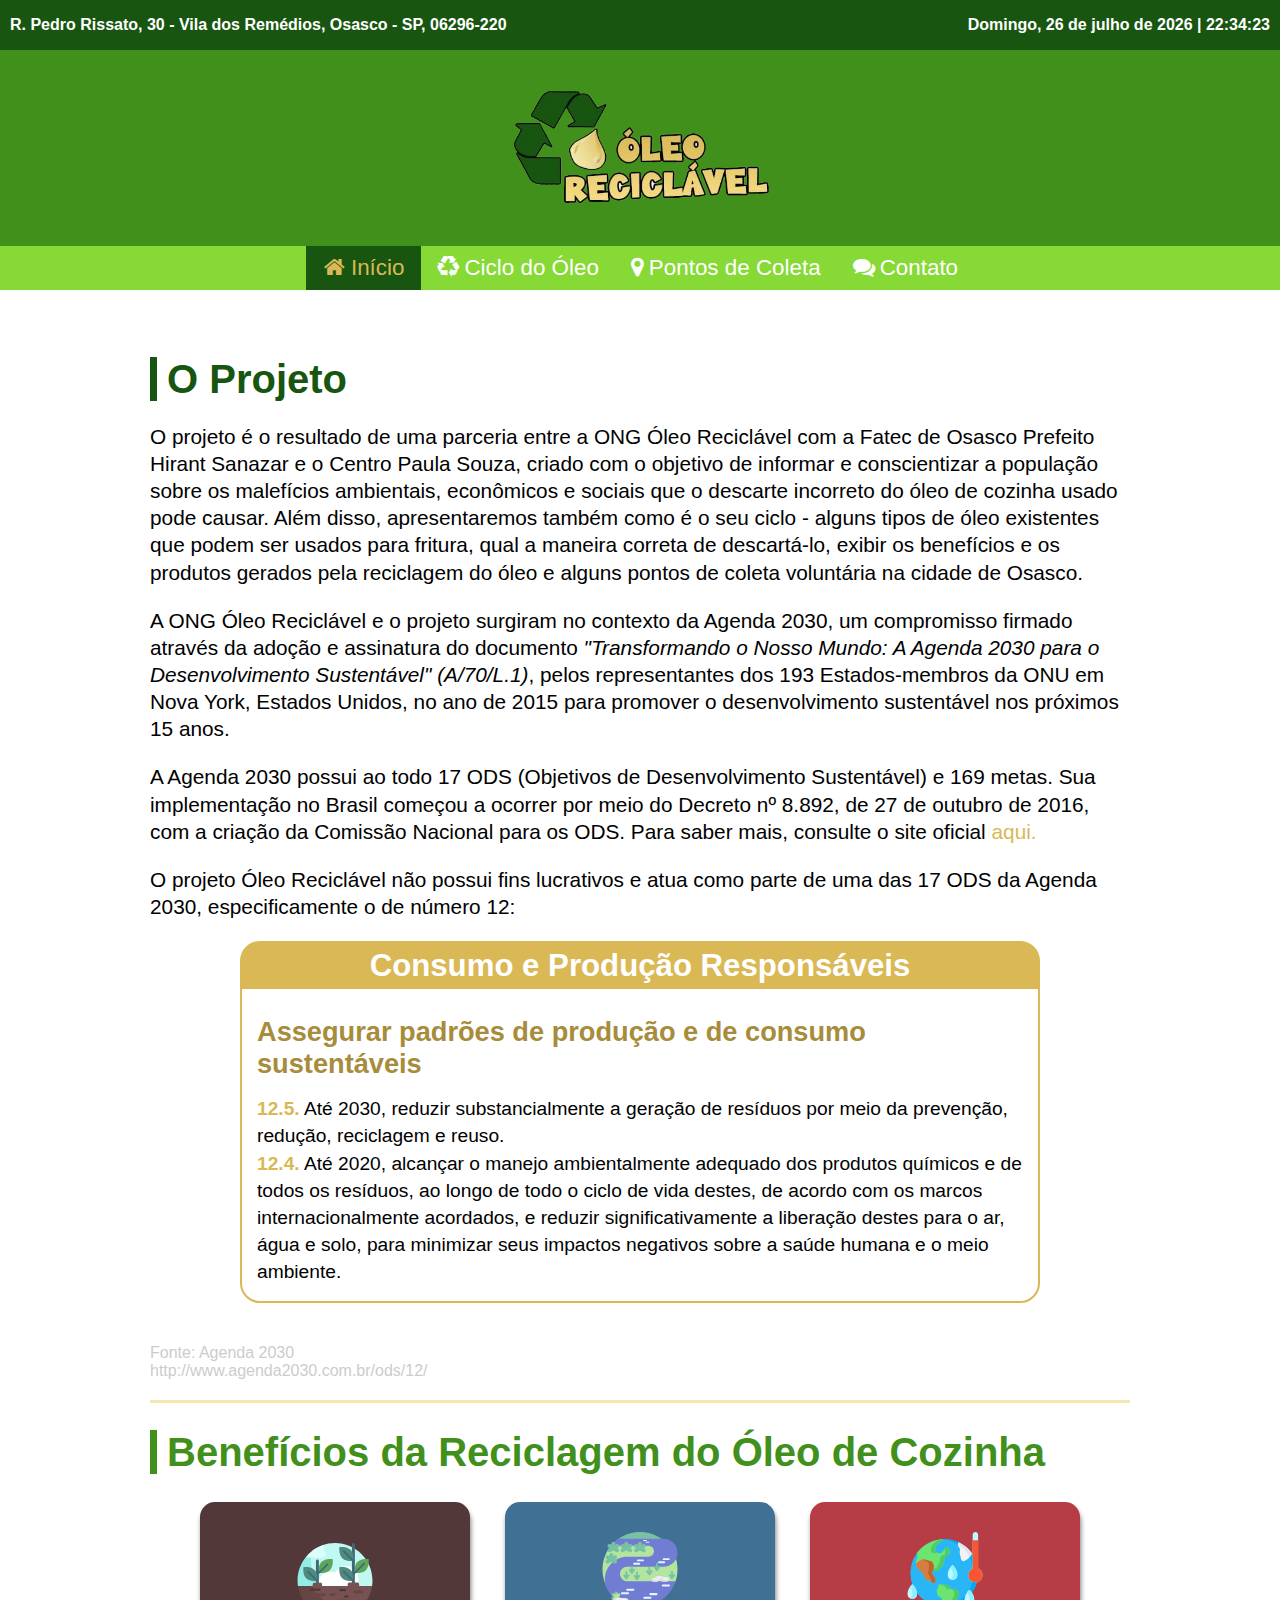
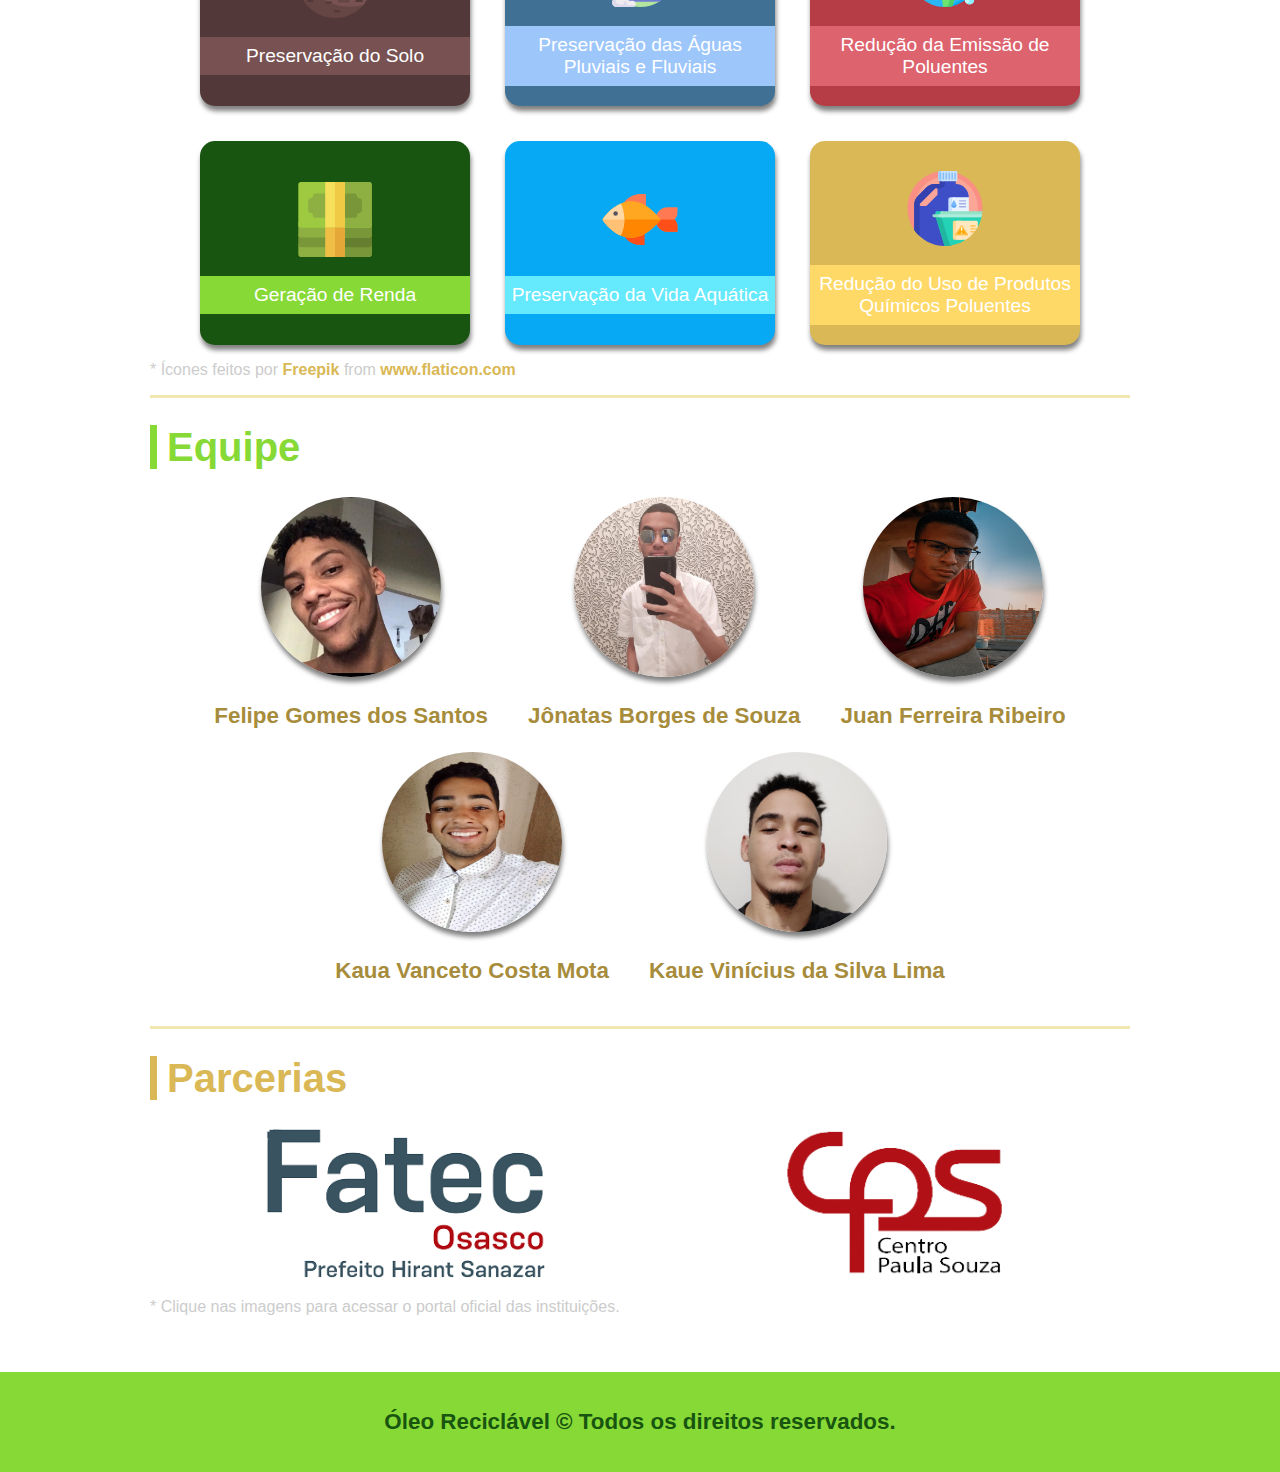
<file: index.html>
<!DOCTYPE html>
<html lang="pt-br">
<head>
    <meta charset="UTF-8">
    <meta name="viewport" content="width=device-width, initial-scale=1.0">
    <link rel="shortcut icon" sizes="144x144" href="src/img/oleo-reciclavel-logo.ico" type="image/x-icon" rel="preload">
    <title>Projeto Óleo Reciclável - Início</title>
    <link rel="stylesheet" href="src/css/estilo.css">
    <link rel="stylesheet" href="https://cdnjs.cloudflare.com/ajax/libs/font-awesome/4.7.0/css/font-awesome.min.css">
</head>
<body>
    <div id="info">
        <p>R. Pedro Rissato, 30 - Vila dos Remédios, Osasco - SP, 06296-220</p>
        <p id="data-hora"></p>
    </div>
    <header class="menu-header">
        <div class="menu-principal">
            <figure class="menu-logo">
                <a href="index.html">
                    <img src="src/img/oleo-reciclavel-logo.png" alt="Óleo Reciclável Logo">
                </a>
            </figure>
        </div>
        <nav class="menu-nav">
            <ul>
                <li class="active">
                    <a href="index.html"><i class="fa fa-home"></i>Início</a>
                </li>
                <li>
                    <a href="ciclo-do-oleo.html"><i class="fa fa-recycle"></i>Ciclo do Óleo</a>
                </li>
                <li>
                    <a href="pontos-de-coleta.html"><i class="fa fa-map-marker"></i>Pontos de Coleta</a>
                </li>
                <li>
                    <a href="contato.html"><i class="fa fa-comments"></i>Contato</a>
                </li>
            </ul>
        </nav>
    </header>
    <main class="conteudo-principal inicio">
        <section class="projeto">
            <div class="boas-vindas">
                <!--<img src="src/img/oleo-reciclavel-logo.png" alt="Logo Oficial do Projeto" class="logo-projeto">-->
            </div>
            <h1>O Projeto</h1>
            <div class="conteudo-info">
                <p>
                    O projeto é o resultado de uma parceria entre a ONG Óleo Reciclável com a Fatec de Osasco Prefeito Hirant Sanazar
                    e o Centro Paula Souza, criado com o objetivo de informar e conscientizar a população sobre os malefícios 
                    ambientais, econômicos e sociais que o descarte incorreto do óleo de cozinha usado pode causar. 
                    Além disso, apresentaremos também como é o seu ciclo - alguns tipos de óleo existentes que podem 
                    ser usados para fritura, qual a maneira correta de descartá-lo, exibir os benefícios e os 
                    produtos gerados pela reciclagem do óleo e alguns pontos de coleta voluntária na cidade de Osasco.
                </p>
                <p>
                    A ONG Óleo Reciclável e o projeto surgiram no contexto da Agenda 2030, um compromisso firmado 
                    através da adoção e assinatura do documento <em>"Transformando o Nosso Mundo: A Agenda 2030 para o
                    Desenvolvimento Sustentável" (A/70/L.1)</em>, pelos representantes dos 193 Estados-membros da ONU em Nova York, 
                    Estados Unidos, no ano de 2015 para promover o desenvolvimento sustentável nos próximos 15 anos.
                </p>
                <p>
                    A Agenda 2030 possui ao todo 17 ODS (Objetivos de Desenvolvimento Sustentável) e 169 metas. Sua
                    implementação no Brasil começou a ocorrer por meio do Decreto nº 8.892, de 27 de outubro de 2016,
                    com a criação da Comissão Nacional para os ODS. Para saber mais, consulte o site oficial 
                    <a href="http://www.agenda2030.com.br/" target="_blank">aqui.</a>
                </p>
                <p>
                    O projeto Óleo Reciclável não possui fins lucrativos e atua como parte de uma das 17 ODS da 
                    Agenda 2030, especificamente o de número 12:
                </p> 
                    <blockquote cite="http://www.agenda2030.com.br/ods/12/" class="citacao">
                        <h2 class="titulo-ods">Consumo e Produção Responsáveis</h2>
                        <h3 class="objetivo">Assegurar padrões de produção e de consumo sustentáveis</h3>
                        <p class="artigos">
                            <b class="artigo">12.5.</b> Até 2030, reduzir substancialmente a geração de resíduos por meio da prevenção, redução, reciclagem e reuso.<br>	
                            <b class="artigo">12.4.</b> Até 2020, alcançar o manejo ambientalmente adequado dos produtos químicos e de todos os resíduos, 
                            ao longo de todo o ciclo de vida destes, de acordo com os marcos internacionalmente acordados, 
                            e reduzir significativamente a liberação destes para o ar, água e solo, para minimizar seus 
                            impactos negativos sobre a saúde humana e o meio ambiente.
                        </p>
                    </blockquote>
                </p>
                <a href="http://www.agenda2030.com.br/ods/12/" target="_blank" class="fonte-referencia">Fonte: Agenda 2030<br> http://www.agenda2030.com.br/ods/12/
                </a>
            </div>
        </section>
        <section class="beneficios">
            <h1>Benefícios da Reciclagem do Óleo de Cozinha</h1>
            <div class="card-container-beneficios">
                <div class="card-beneficios solo">
                    <img src="src/img/natureza.svg" alt="Imagem do Solo">
                    <div class="info-container">
                        <p class="titulo">Preservação do Solo</p>
                        <!--<p class="conteudo">
                            A contaminação do solo ocorre de duas maneiras: ao descartar o óleo usado no lixo comum
                            e por meio das margens do mananciais (quando descartado nos rios e lagos). Em ambas
                            as situações, o óleo mal descartado acaba sendo absorvido pelo solo,
                        </p>-->
                    </div>
                </div>
                <div class="card-beneficios agua">
                    <img src="src/img/rio.svg" alt="Imagem do Água">
                    <div class="info-container">
                        <p class="titulo">Preservação das Águas Pluviais e Fluviais</p>
                        <!--<p class="conteudo">
                        </p>-->
                    </div>
                </div>
                <div class="card-beneficios atmosfera">
                    <img src="src/img/aquecimento-global.svg" alt="Imagem da Terra com Aquecimento Global">
                    <div class="info-container">
                        <p class="titulo">Redução da Emissão de Poluentes</p>
                        <!--<p class="conteudo">
                            A decomposição do óleo de cozinha libera gás metano (CH<sub>4</sub>) 
                            na atmosfera (um dos gases presentes no efeito estufa e que aceleram esse processo), 
                            contribuindo com o aquecimento global. 
                        </p>-->
                    </div>
                </div>
                <div class="card-beneficios renda">
                    <img src="src/img/dinheiro.svg" alt="Imagem de Dinheiro">
                    <div class="info-container">
                        <p class="titulo">Geração de Renda</p>
                        <!--<p class="conteudo">
                        </p>-->
                    </div>
                </div>
                <div class="card-beneficios animais-aquaticos">
                    <img src="src/img/peixe.svg" alt="Imagem de Animais Aquáticos">
                    <div class="info-container">
                        <p class="titulo">Preservação da Vida Aquática</p>
                        <!--<p class="conteudo">   
                        </p> -->
                    </div>
                </div>
                <div class="card-beneficios produtos-quimicos">
                    <img src="src/img/produtos-quimicos.svg" alt="Símbolo de Poluentes">
                    <div class="info-container">
                        <p class="titulo">Redução do Uso de Produtos Químicos Poluentes</p>
                        <!--<p class="conteudo">   
                        </p>-->
                    </div>
                </div>
            </div>
            <div class="creditos">
                <p>
                    * Ícones feitos por <a href="https://www.freepik.com" title="Freepik">Freepik</a> 
                    from <a href="https://www.flaticon.com/br/" title="Flaticon">www.flaticon.com</a>
                </p>
            </div>
        </section>
        <section class="equipe">
            <h1>Equipe</h1>
            <div class="card-container">
                <div class="card-participante">
                    <img src="src/img/felipe-perfil.jpeg" alt="Foto Perfil">
                    <div class="container-content">
                        <p>Felipe Gomes dos Santos </p>
                    </div>
                </div>
                <div class="card-participante">
                    <img src="src/img/jonatas-perfil.jpg" alt="Foto Perfil">
                    <div class="container-content">
                        <p>Jônatas Borges de Souza</p>
                    </div>
                </div>
                <div class="card-participante">
                    <img src="src/img/juan-perfil.jpeg" alt="Foto Perfil">
                    <div class="container-content">
                        <p>Juan Ferreira Ribeiro</p>
                    </div>
                </div>
                <div class="card-participante">
                    <img src="src/img/kaua-perfil.jpeg" alt="Foto Perfil">
                    <div class="container-content">
                        <p>Kaua Vanceto Costa Mota</p>
                    </div>
                </div>
                <div class="card-participante item-5">
                    <img src="src/img/kaue-perfil.jpeg" alt="Foto Perfil">
                    <div class="container-content">
                        <p>Kaue Vinícius da Silva Lima</p>
                    </div>
                </div>
            </div>
        </section>
        <section class="parcerias">
            <h1>Parcerias</h1>
            <div class="parceiros">
                <figure class="fatec-osasco">
                    <a href="https://fatecosasco.edu.br/fatec/" target="_blank"><img src="src/img/fatec-logo.png" alt="Logo Fatec Osasco"></a>
                </figure>
                <figure class="cps">
                    <a href="https://www.cps.sp.gov.br/" target="_blank"><img src="src/img/cps-logo.png" alt="Logo Centro Paula Souza"></a>
                </figure>
            </div>
            <p class="link">* Clique nas imagens para acessar o portal oficial das instituições.</p>
        </section>
    </main>
    <span id="btn-topo">
        <i class="fa fa-arrow-up"></i>
    </span>
    <footer>
        <p>Óleo Reciclável &copy; Todos os direitos reservados.</p>
    </footer>
</body>
<script src="src/js/scripts.js"></script>
</html>
</file>
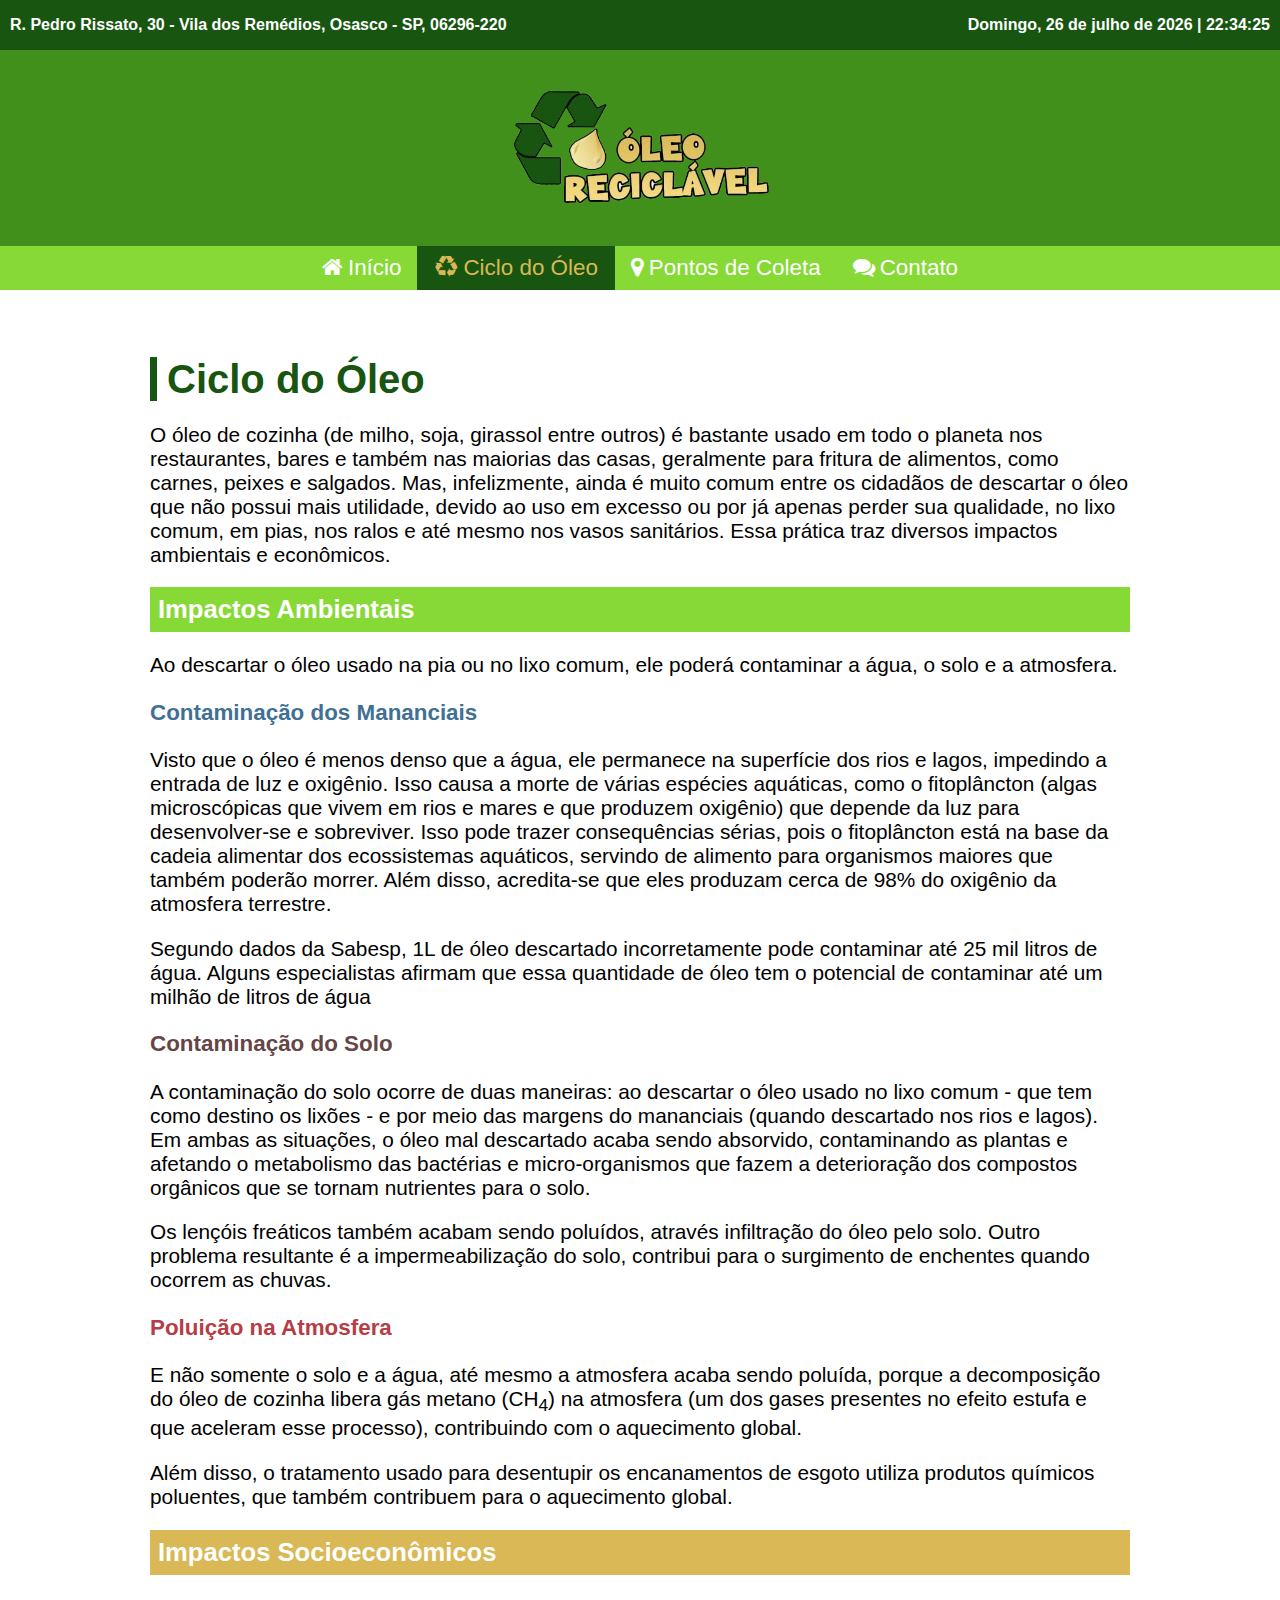
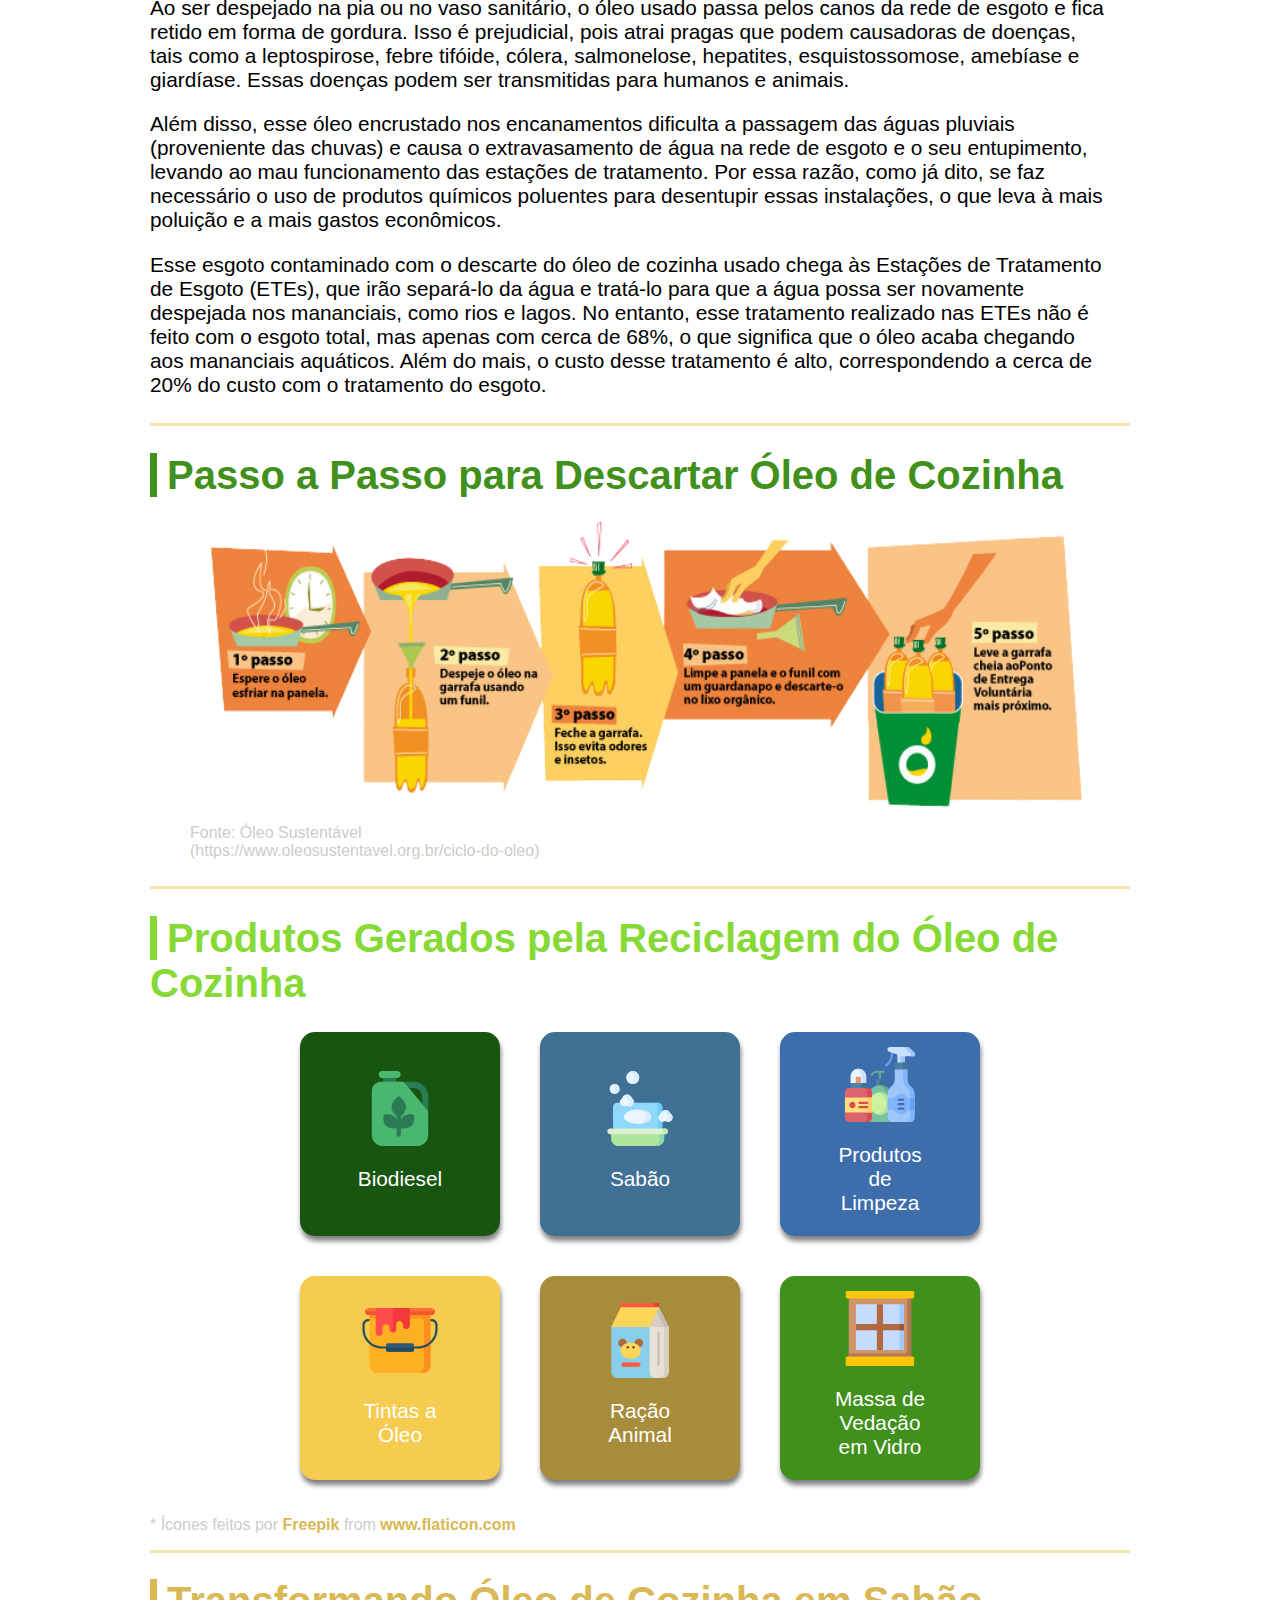
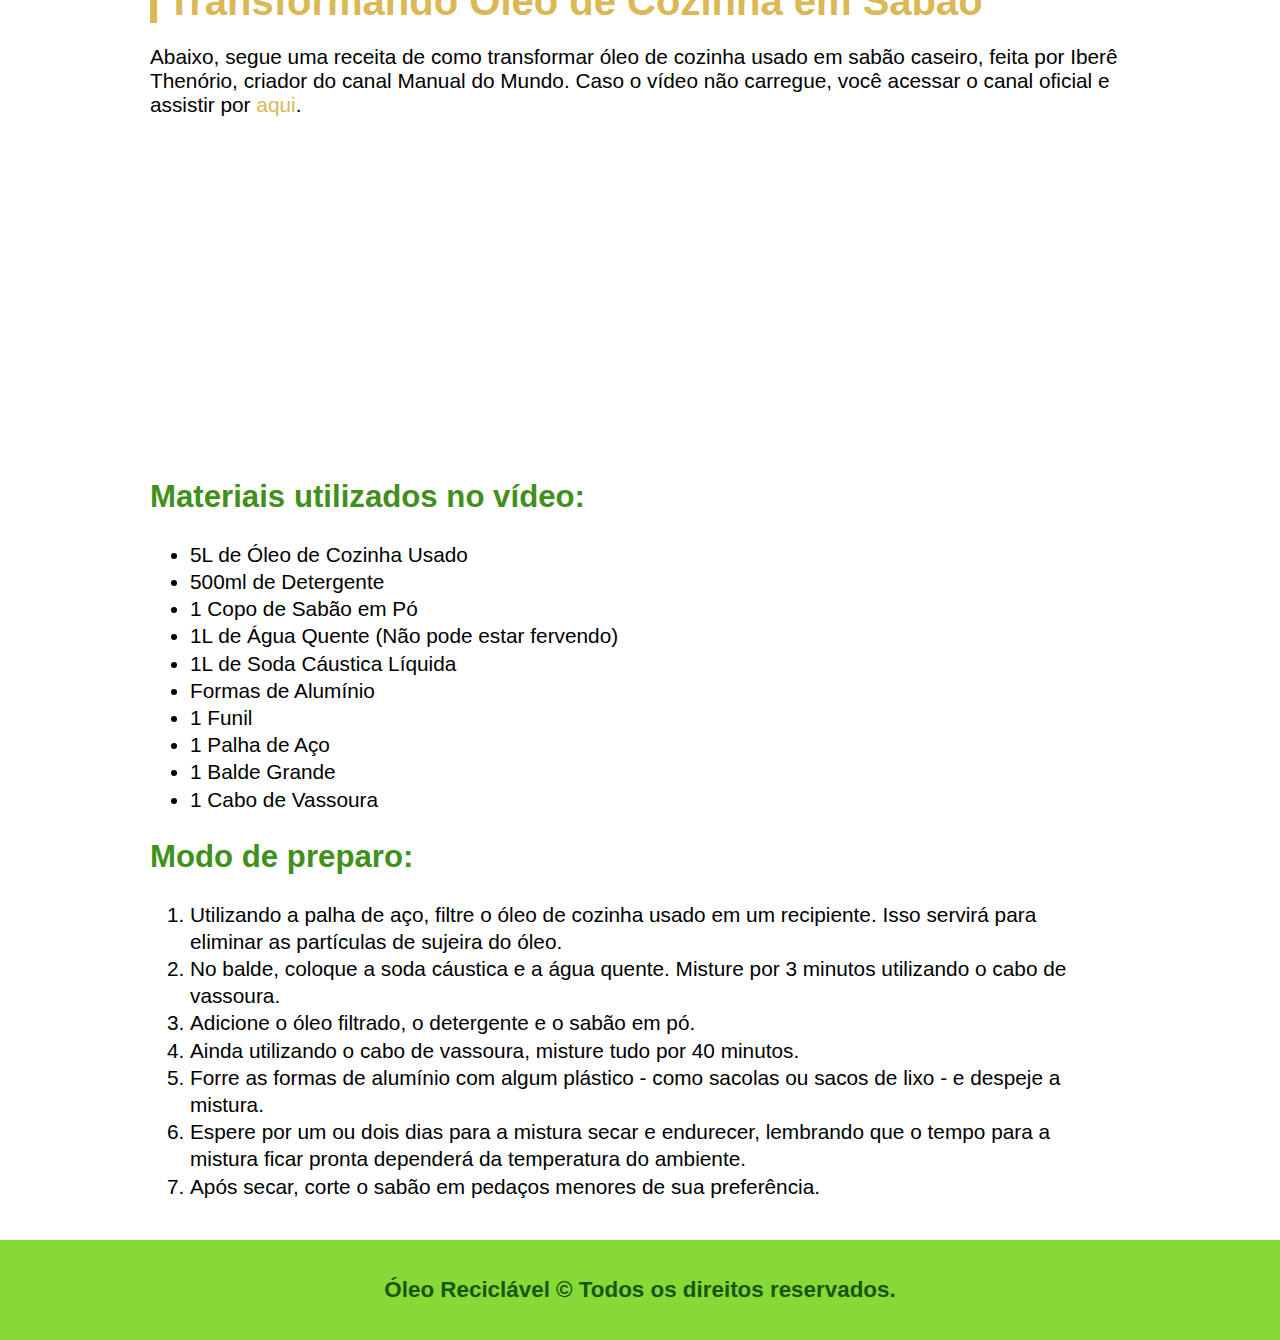
<file: ciclo-do-oleo.html>
<!DOCTYPE html>
<html lang="pt-br">
<head>
    <meta charset="UTF-8">
    <meta http-equiv="X-UA-Compatible" content="IE=edge">
    <meta name="viewport" content="width=device-width, initial-scale=1.0">
    <link rel="shortcut icon" sizes="144x144" href="src/img/oleo-reciclavel-logo.ico" type="image/x-icon" rel="preload">
    <title>Óleo Reciclável</title>
    <link rel="stylesheet" href="src/css/estilo.css">
    <link rel="stylesheet" href="https://cdnjs.cloudflare.com/ajax/libs/font-awesome/4.7.0/css/font-awesome.min.css">
</head>
<body>
    <div id="info">
        <p>R. Pedro Rissato, 30 - Vila dos Remédios, Osasco - SP, 06296-220</p>
        <p id="data-hora"></p>
    </div>
    <header class="menu-header">
        <div class="menu-principal">
            <figure class="menu-logo">
                <a href="index.html">
                    <img src="src/img/oleo-reciclavel-logo.png" alt="Óleo Reciclável Logo">
                </a>
            </figure>
        </div>
        <nav class="menu-nav">
            <ul>
                <li>
                    <a href="index.html"><i class="fa fa-home"></i>Início</a>
                </li>
                <li class="active">
                    <a href="ciclo-do-oleo.html"><i class="fa fa-recycle"></i>Ciclo do Óleo</a>
                </li>
                <li>
                    <a href="pontos-de-coleta.html"><i class="fa fa-map-marker"></i>Pontos de Coleta</a>
                </li>
                <li>
                    <a href="contato.html"><i class="fa fa-comments"></i>Contato</a>
                </li>
            </ul>
        </nav>
    </header>
    <main class="conteudo-principal ciclo-do-oleo">
        <section class="ciclo-oleo">
            <h1>Ciclo do Óleo</h1>
            <p class="introducao">
                O óleo de cozinha (de milho, soja, girassol entre outros) é bastante usado em todo o planeta nos 
                restaurantes, bares e também nas maiorias das casas, geralmente para fritura de alimentos, como carnes, peixes e salgados.
                Mas, infelizmente, ainda é muito comum entre os cidadãos de descartar o óleo que não possui mais
                utilidade, devido ao uso em excesso ou por já apenas perder sua qualidade, no lixo comum, em pias, nos ralos e 
                até mesmo nos vasos sanitários. Essa prática traz diversos impactos ambientais e econômicos.
            </p>
            <div class="ciclo-oleo-conteudo">
                <div class="impactos-ambientais">
                    <h2 class="titulo-ambientais">Impactos Ambientais</h2>
                    <p class="intro-impactos-ambientais">
                        Ao descartar o óleo usado na pia ou no lixo comum, ele poderá contaminar a água, 
                        o solo e a atmosfera.
                    </p> 
                    <h3 class="agua">Contaminação dos Mananciais</h3>
                    <p>
                        Visto que o óleo é menos denso que a água, ele permanece na superfície dos rios e 
                        lagos, impedindo a entrada de luz e oxigênio. Isso causa a morte de várias espécies aquáticas, como o 
                        fitoplâncton (algas microscópicas que vivem em rios e mares e que produzem oxigênio) que depende da luz 
                        para desenvolver-se e sobreviver. Isso pode trazer consequências sérias, pois o fitoplâncton está na base 
                        da cadeia alimentar dos ecossistemas aquáticos, servindo de alimento para organismos maiores que também 
                        poderão morrer. Além disso, acredita-se que eles produzam cerca de 98% do oxigênio da atmosfera terrestre.
                    </p>
                    <p>
                        Segundo dados da Sabesp, 1L de óleo descartado incorretamente pode contaminar até 25 mil litros de água. 
                        Alguns especialistas afirmam que essa quantidade de óleo tem o potencial de contaminar até um milhão de litros de água
                    </p>
                    <h3 class="solo">Contaminação do Solo</h3>
                    <p>
                        A contaminação do solo ocorre de duas maneiras: ao descartar o óleo usado no lixo comum - que tem como
                        destino os lixões - e por meio das margens do mananciais (quando descartado nos rios e lagos). Em ambas
                        as situações, o óleo mal descartado acaba sendo absorvido, contaminando as plantas e afetando
                        o metabolismo das bactérias e micro-organismos que fazem a deterioração dos compostos orgânicos 
                        que se tornam nutrientes para o solo. 
                    </p>
                    <p> 
                        Os lençóis freáticos também acabam sendo poluídos, através infiltração do óleo pelo solo.
                        Outro problema resultante é a impermeabilização do solo, contribui para o surgimento de enchentes
                        quando ocorrem as chuvas.
                    </p>
                    <h3 class="atmosfera">Poluição na Atmosfera</h3>
                    <p>
                        E não somente o solo e a água, até mesmo a atmosfera acaba sendo poluída, porque a decomposição do óleo de 
                        cozinha libera gás metano (CH<sub>4</sub>) na atmosfera (um dos gases presentes no efeito estufa 
                        e que aceleram esse processo), contribuindo com o aquecimento global.
                    </p>
                    <p> 
                        Além disso, o tratamento usado para desentupir os encanamentos de esgoto utiliza produtos químicos poluentes, que também contribuem
                        para o aquecimento global.
                    </p>
                </div>
                <div class="impactos-socioeconomicos">
                    <h2 class="titulo-sociais">Impactos Socioeconômicos</h2>
                    <p>
                        Ao ser despejado na pia ou no vaso sanitário, o óleo usado passa pelos canos da rede de esgoto e fica 
                        retido em forma de gordura. Isso é prejudicial, pois atrai pragas que podem causadoras de doenças, 
                        tais como a leptospirose, febre tifóide, cólera, salmonelose, hepatites, esquistossomose, amebíase 
                        e giardíase. Essas doenças podem ser transmitidas para humanos e animais.
                    </p>
                    <p>
                        Além disso, esse óleo encrustado nos encanamentos dificulta a passagem das águas pluviais (proveniente das chuvas) 
                        e causa o extravasamento de água na rede de esgoto e o seu entupimento, levando ao mau 
                        funcionamento das estações de tratamento. Por essa razão, como já dito, se faz necessário o uso de produtos 
                        químicos poluentes para desentupir essas instalações, o que leva à mais poluição e a mais gastos econômicos.
                    </p>
                    <p>
                        Esse esgoto contaminado com o descarte do óleo de cozinha usado chega às Estações de Tratamento de Esgoto (ETEs),
                        que irão separá-lo da água e tratá-lo para que a água possa ser novamente despejada nos mananciais, 
                        como rios e lagos. No entanto, esse tratamento realizado nas ETEs não é feito com o esgoto total, 
                        mas apenas com cerca de 68%, o que significa que o óleo acaba chegando aos mananciais aquáticos. 
                        Além do mais, o custo desse tratamento é alto, correspondendo a cerca de 20% do custo com o 
                        tratamento do esgoto.
                    </p>
                </div>
            </div>
        </section>
        <section class="descarte-oleo">
            <h1>Passo a Passo para Descartar Óleo de Cozinha</h1>
            <figure class="passos-descarte">
                <img src="src/img/descarte-passos.png" alt="Imagem com o Passo a Passo para o Descarte de Óleo Usado">
                <figcaption class="creditos">
                    Fonte: Óleo Sustentável<br>
                    <a href="https://www.oleosustentavel.org.br/ciclo-do-oleo" target="_blank">(https://www.oleosustentavel.org.br/ciclo-do-oleo)</a>
                </figcaption>
            </figure>
        </section>
        <section class="produtos-reciclagem">
            <h1>Produtos Gerados pela Reciclagem do Óleo de Cozinha</h1>
            <div class="card-container-produtos">            
                <div class="card-produtos biodiesel">
                    <img src="src/img/biodiesel.svg" alt="Imagem de Biodiesel">
                    <div class="info-container">
                        <p class="titulo">Biodiesel</p>
                    </div>
                </div>
                <div class="card-produtos sabao">
                    <img src="src/img/sabao-em-barra.svg" alt="Imagem de Sabão">
                    <div class="info-container">
                        <p class="titulo">Sabão</p>
                    </div>
                </div>
                <div class="card-produtos produtos-limpeza">
                    <img src="src/img/limpeza.svg" alt="Imagem de Produtos de Limpeza">
                    <div class="info-container">
                        <p class="titulo">Produtos de Limpeza</p>
                    </div>
                </div>
                <div class="card-produtos tintas">
                    <img src="src/img/balde-de-tinta.svg" alt="Imagem de Tintas a Óleo">
                    <div class="info-container">
                        <p class="titulo">Tintas a Óleo</p>
                    </div>
                </div>
                <div class="card-produtos racao">
                    <img src="src/img/racao-para-animais.svg" alt="Imagem de Ração Animal">
                    <div class="info-container">
                        <p class="titulo">Ração Animal</p>
                    </div>
                </div>
                <div class="card-produtos massa">
                    <img src="src/img/janela.svg" alt="Imagem de Massa de Vedação em Vidro">
                    <div class="info-container">
                        <p class="titulo">Massa de Vedação em Vidro</p>
                    </div>
                </div>
            </div>
            <div class="creditos">
                <p>
                    * Ícones feitos por <a href="https://www.freepik.com" title="Freepik">Freepik</a> 
                    from <a href="https://www.flaticon.com/br/" title="Flaticon">www.flaticon.com</a>
                </p>
            </div>
        </section>
        <section class="reciclagem-caseira">
            <h1>Transformando Óleo de Cozinha em Sabão</h1>
            <p>
                Abaixo, segue uma receita de como transformar óleo de cozinha usado em sabão caseiro, feita por 
                Iberê Thenório, criador do canal Manual do Mundo. Caso o vídeo não carregue, você acessar o
                canal oficial e assistir por <a href="http://www.youtube.com/embed/FsV4gAfIPdM" target="_blank">aqui</a>.
            </p>
            <div class="receita">
                <iframe width="560" height="315" src="https://www.youtube.com/embed/FsV4gAfIPdM" title="YouTube video player" 
                frameborder="0" allow="accelerometer; autoplay; clipboard-write; encrypted-media; gyroscope; picture-in-picture" 
                allowfullscreen></iframe>
                <h2>Materiais utilizados no vídeo:</h2>
                <ul class="lista-materiais">
                    <li class="lista-item">5L de Óleo de Cozinha Usado</li>
                    <li class="lista-item">500ml de Detergente</li>
                    <li class="lista-item">1 Copo de Sabão em Pó</li>
                    <li class="lista-item">1L de Água Quente (Não pode estar fervendo)</li>
                    <li class="lista-item">1L de Soda Cáustica Líquida</li>
                    <li class="lista-item">Formas de Alumínio</li>
                    <li class="lista-item">1 Funil</li>
                    <li class="lista-item">1 Palha de Aço</li>
                    <li class="lista-item">1 Balde Grande</li>
                    <li class="lista-item">1 Cabo de Vassoura</li>
                </ul>
                <h2>Modo de preparo:</h2>
                <ol class="modo-preparo">
                    <li class="passos">
                        Utilizando a palha de aço, filtre o óleo de cozinha usado em um recipiente.
                        Isso servirá para eliminar as partículas de sujeira do óleo.
                    </li>
                    <li class="passos">
                        No balde, coloque a soda cáustica e a água quente. Misture por 3 minutos utilizando o cabo de vassoura.
                    </li>
                    <li class="passos">
                        Adicione o óleo filtrado, o detergente e o sabão em pó.
                    </li>
                    <li class="passos">
                        Ainda utilizando o cabo de vassoura, misture tudo por 40 minutos.
                    </li>
                    <li class="passos">
                        Forre as formas de alumínio com algum plástico - como sacolas ou sacos de lixo - 
                        e despeje a mistura.
                    </li>
                    <li class="passos">
                        Espere por um ou dois dias para a mistura secar e endurecer, 
                        lembrando que o tempo para a mistura ficar pronta dependerá da temperatura do ambiente.
                    </li>
                    <li class="passos">
                        Após secar, corte o sabão em pedaços menores de sua preferência.
                    </li>
                </ol>
            </div>
        </section>
    </main>
    <span id="btn-topo">
        <i class="fa fa-arrow-up"></i>
    </span>
    <footer>
        <p>Óleo Reciclável &copy; Todos os direitos reservados.</p>
    </footer>
</body>
<script src="src/js/scripts.js"></script>
</html>
</file>
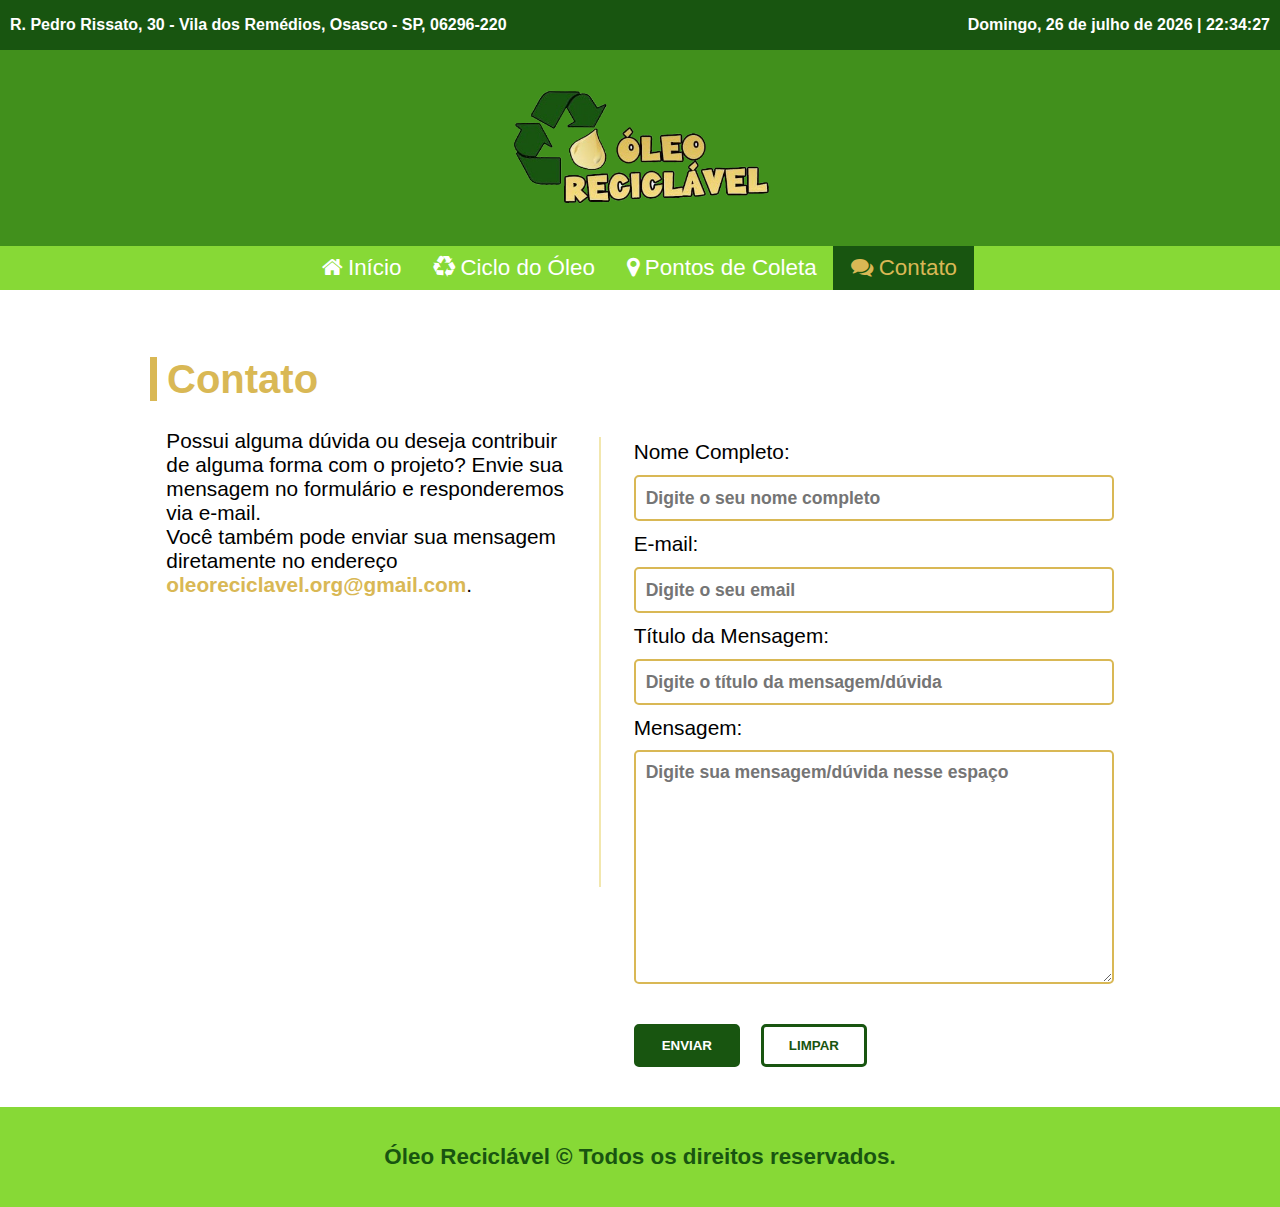
<file: contato.html>
<!DOCTYPE html>
<html lang="pt-br">
<head>
    <meta charset="UTF-8">
    <meta http-equiv="X-UA-Compatible" content="IE=edge">
    <meta name="viewport" content="width=device-width, initial-scale=1.0">
    <link rel="shortcut icon" sizes="144x144" href="src/img/oleo-reciclavel-logo.ico" type="image/x-icon" rel="preload">
    <title>Óleo Reciclável</title>
    <link rel="stylesheet" href="src/css/estilo.css">
    <link rel="stylesheet" href="https://cdnjs.cloudflare.com/ajax/libs/font-awesome/4.7.0/css/font-awesome.min.css">
</head>
<body>
    <div id="info">
        <p>R. Pedro Rissato, 30 - Vila dos Remédios, Osasco - SP, 06296-220</p>
        <p id="data-hora"></p>
    </div>
    <header class="menu-header">
        <div class="menu-principal">
            <figure class="menu-logo">
                <a href="index.html">
                    <img src="src/img/oleo-reciclavel-logo.png" alt="Óleo Reciclável Logo">
                </a>
            </figure>
        </div>
        <nav id="menu-nav" class="menu-nav">
            <ul>
                <li>
                    <a href="index.html"><i class="fa fa-home"></i>Início</a>
                </li>
                <li>
                    <a href="ciclo-do-oleo.html"><i class="fa fa-recycle"></i>Ciclo do Óleo</a>
                </li>
                <li>
                    <a href="pontos-de-coleta.html"><i class="fa fa-map-marker"></i>Pontos de Coleta</a>
                </li>
                <li class="active">
                    <a href="contato.html"><i class="fa fa-comments"></i>Contato</a>
                </li>
            </ul>
        </nav>
    </header>
    <main class="conteudo-principal contato">
        <section class="contato">
            <h1 class="titulo-contato">Contato</h1>
            <div class="container-contato">
                <p class="msg-contato">
                    Possui alguma dúvida ou deseja contribuir de alguma forma com o projeto?
                    Envie sua mensagem no formulário e responderemos via e-mail.<br>
                    Você também pode enviar sua mensagem diretamente no endereço <b>oleoreciclavel.org@gmail.com</b>.
                </p>
                <hr>
                <form action="https://formspree.io/f/xoqydonw" method="post" class="form-contato">
                    <label for="nome" id="label-nome">Nome Completo:</label><br>
                    <input type="text" name="Nome" id="nome" placeholder="Digite o seu nome completo" required><br>
                    
                    <label for="email" id="label-email">E-mail:</label><br>
                    <input type="email" name="Email" id="email" placeholder="Digite o seu email" required><br>
    
                    <label for="titulo" id="label-titulo">Título da Mensagem:</label><br>
                    <input type="text" name="Título" id="titulo" placeholder="Digite o título da mensagem/dúvida" required><br>
    
                    <label for="email" id="label-mensagem">Mensagem:</label><br>
                    <textarea name="Mensagem" id="mensagem" cols="30" rows="10" placeholder="Digite sua mensagem/dúvida nesse espaço" maxlength="500" required></textarea><br>
    
                    <input type="submit" value="Enviar" class="btn-form enviar">
                    <input type="reset" value="Limpar" class="btn-form limpar"><br>

                    <p id="msg-process-form"></p>
                </form>
            </div>
        </section>
    </main>
    <span id="btn-topo">
        <i class="fa fa-arrow-up"></i>
    </span>
    <footer>
        <p>Óleo Reciclável &copy; Todos os direitos reservados.</p>
    </footer>
</body>
<script src="src/js/scripts.js"></script>
</html>
</file>
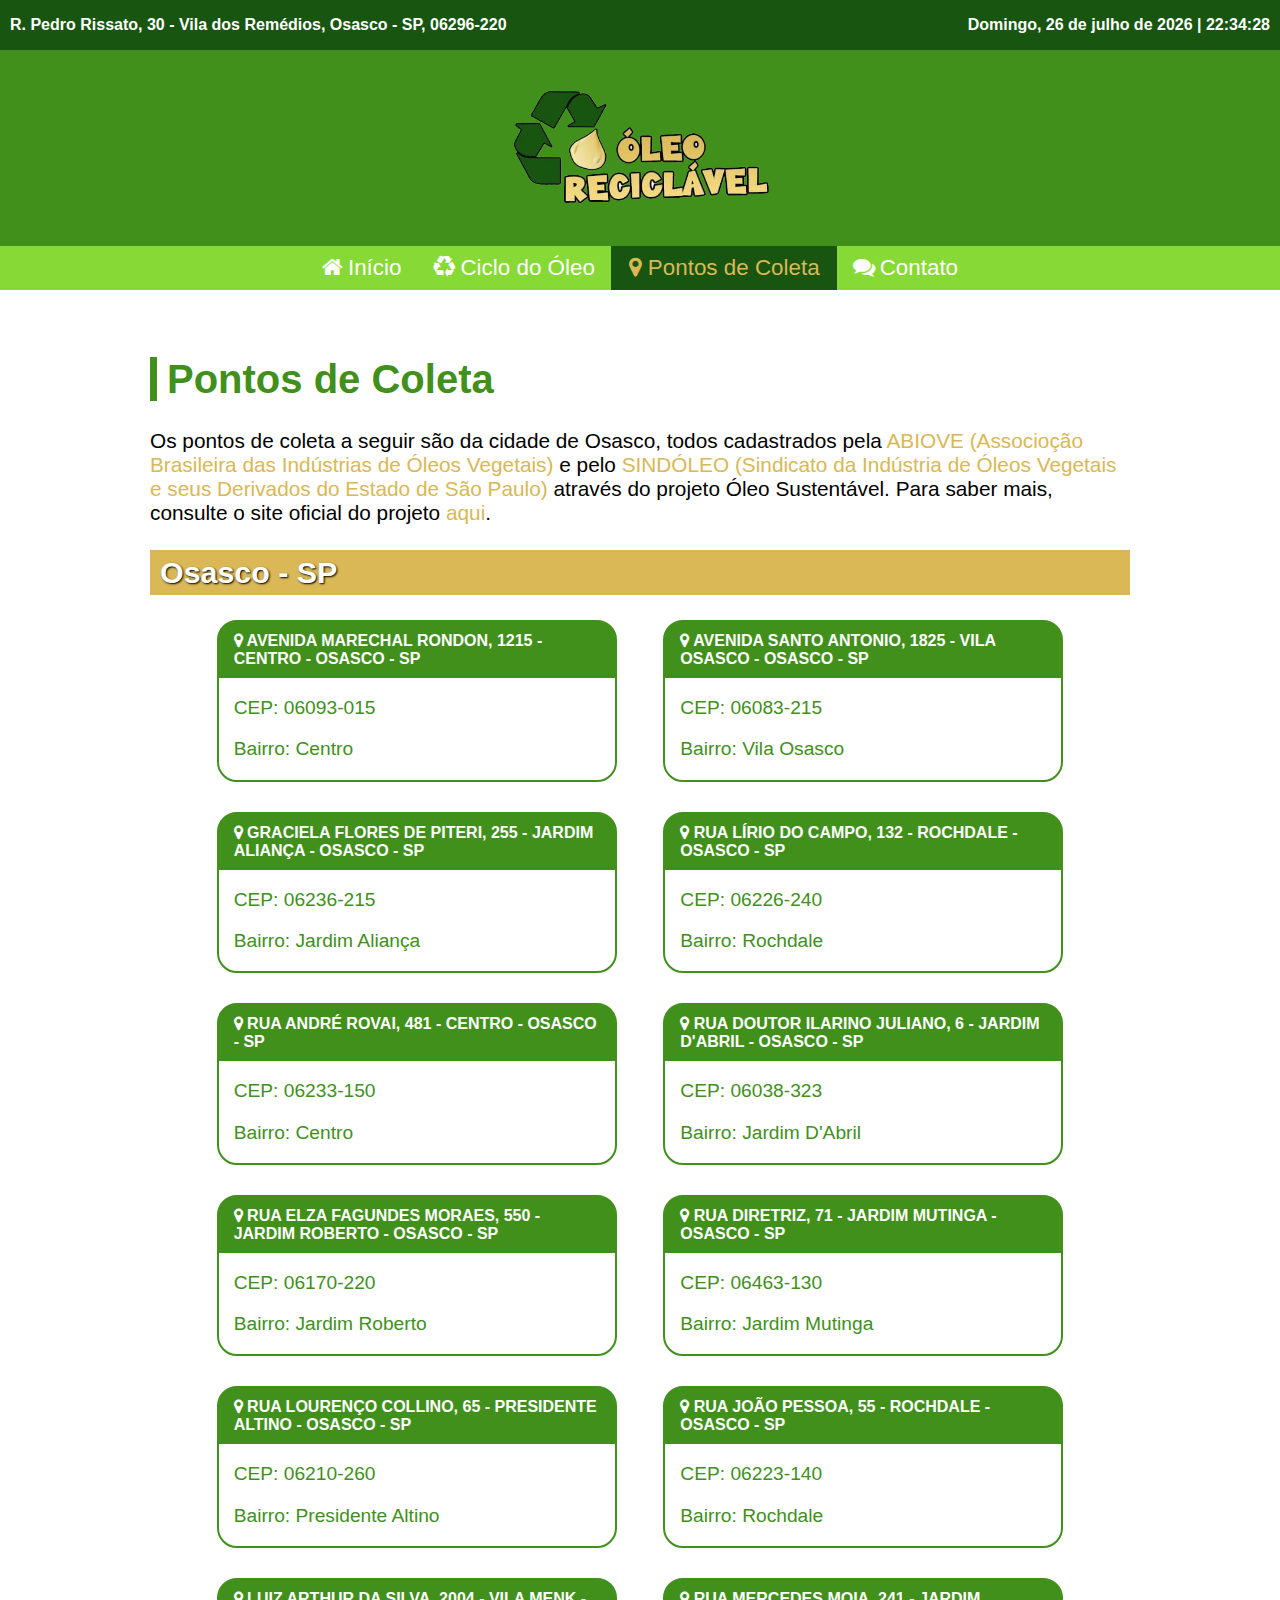
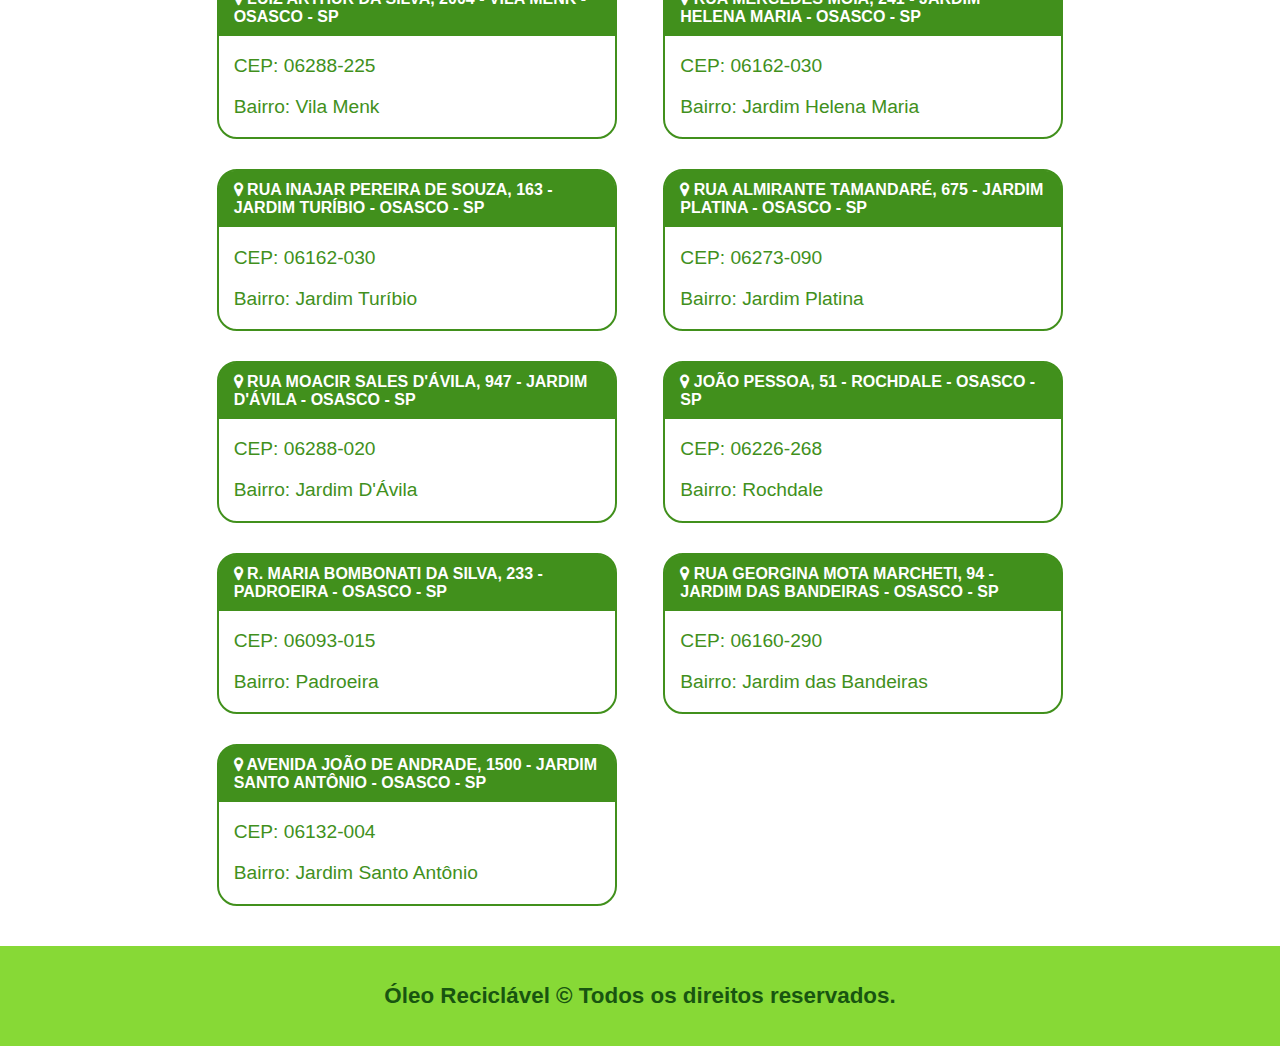
<file: pontos-de-coleta.html>
<!DOCTYPE html>
<html lang="pt-br">
<head>
    <meta charset="UTF-8">
    <meta http-equiv="X-UA-Compatible" content="IE=edge">
    <meta name="viewport" content="width=device-width, initial-scale=1.0">
    <link rel="shortcut icon" sizes="144x144" href="src/img/oleo-reciclavel-logo.ico" type="image/x-icon" rel="preload">
    <title>Óleo Reciclável</title>
    <link rel="stylesheet" href="src/css/estilo.css">
    <link rel="stylesheet" href="https://cdnjs.cloudflare.com/ajax/libs/font-awesome/4.7.0/css/font-awesome.min.css">
</head>
<body>
    <div id="info">
        <p>R. Pedro Rissato, 30 - Vila dos Remédios, Osasco - SP, 06296-220</p>
        <p id="data-hora"></p>
    </div>
    <header class="menu-header">
        <div class="menu-principal">
            <figure class="menu-logo">
                <a href="index.html">
                    <img src="src/img/oleo-reciclavel-logo.png" alt="Óleo Reciclável Logo">
                </a>
            </figure>
        </div>
        <nav class="menu-nav">
            <ul>
                <li>
                    <a href="index.html"><i class="fa fa-home"></i>Início</a>
                </li>
                <li>
                    <a href="ciclo-do-oleo.html"><i class="fa fa-recycle"></i>Ciclo do Óleo</a>
                </li>
                <li class="active">
                    <a href="pontos-de-coleta.html"><i class="fa fa-map-marker"></i>Pontos de Coleta</a>
                </li>
                <li>
                    <a href="contato.html"><i class="fa fa-comments"></i>Contato</a>
                </li>
            </ul>
        </nav>
    </header>
    <main class="conteudo-principal pontos-coleta">
        <section class="painel-pontos-coleta">
            <h1>Pontos de Coleta</h1>
            <p class="info">
                Os pontos de coleta a seguir são da cidade de Osasco, todos cadastrados pela 
                <a href="http://abiove.org.br/" target="_blank">ABIOVE (Associoção Brasileira das Indústrias de Óleos Vegetais)</a> 
                e pelo <a href="http://www.fiesp.com.br/sindoleo/" target="_blank">SINDÓLEO (Sindicato da Indústria de Óleos Vegetais e seus Derivados do Estado de São Paulo)</a>
                através do projeto Óleo Sustentável. Para saber mais, consulte o site oficial do projeto 
                <a href="http://www.oleosustentavel.org.br/pontos-de-entrega" target="_blank">aqui</a>.
            </p>
            <h2 class="ponto-referencia">Osasco - SP</h2>
            <div class="pontos-coleta">
                <div class="local">
                    <h4 class="endereco">
                        <i class="fa fa-map-marker"></i> AVENIDA MARECHAL RONDON, 1215 - CENTRO - OSASCO - SP
                    </h4>
                    <div class="info-local">
                        <p class="cep">CEP: 06093-015</p>
                        <p class="bairro">Bairro: Centro</p>
                    </div>
                </div>
                <div class="local">
                    <h4 class="endereco">
                        <i class="fa fa-map-marker"></i> AVENIDA SANTO ANTONIO, 1825 - VILA OSASCO - OSASCO - SP
                    </h4>
                    <div class="info-local">
                        <p class="cep">CEP: 06083-215</p>
                        <p class="bairro">Bairro: Vila Osasco</p>
                    </div>
                </div>
                <div class="local">
                    <h4 class="endereco">
                        <i class="fa fa-map-marker"></i> GRACIELA FLORES DE PITERI, 255 - JARDIM ALIANÇA - OSASCO - SP
                    </h4>
                    <div class="info-local">
                        <p class="cep">CEP: 06236-215</p>
                        <p class="bairro">Bairro: Jardim Aliança</p>
                    </div>
                </div>
                <div class="local">
                    <h4 class="endereco">
                        <i class="fa fa-map-marker"></i> RUA LÍRIO DO CAMPO, 132 - ROCHDALE - OSASCO - SP
                    </h4>
                    <div class="info-local">
                        <p class="cep">CEP: 06226-240</p>
                        <p class="bairro">Bairro: Rochdale</p>
                    </div>
                </div>
                <div class="local">
                    <h4 class="endereco">
                        <i class="fa fa-map-marker"></i> RUA ANDRÉ ROVAI, 481 - CENTRO - OSASCO - SP
                    </h4>
                    <div class="info-local">
                        <p class="cep">CEP: 06233-150</p>
                        <p class="bairro">Bairro: Centro</p>
                    </div>
                </div>
                <div class="local">
                    <h4 class="endereco">
                        <i class="fa fa-map-marker"></i> RUA DOUTOR ILARINO JULIANO, 6 - JARDIM D'ABRIL - OSASCO - SP
                    </h4>
                    <div class="info-local">
                        <p class="cep">CEP: 06038-323</p>
                        <p class="bairro">Bairro: Jardim D'Abril</p>
                    </div>
                </div>
                <div class="local">
                    <h4 class="endereco">
                        <i class="fa fa-map-marker"></i> RUA ELZA FAGUNDES MORAES, 550 - JARDIM ROBERTO - OSASCO - SP
                    </h4>
                    <div class="info-local">
                        <p class="cep">CEP: 06170-220</p>
                        <p class="bairro">Bairro: Jardim Roberto</p>
                    </div>
                </div>
                <div class="local">
                    <h4 class="endereco">
                        <i class="fa fa-map-marker"></i> RUA DIRETRIZ, 71 - JARDIM MUTINGA - OSASCO - SP
                    </h4>
                    <div class="info-local">
                        <p class="cep">CEP: 06463-130</p>
                        <p class="bairro">Bairro: Jardim Mutinga</p>
                    </div>
                </div>
                <div class="local">
                    <h4 class="endereco">
                        <i class="fa fa-map-marker"></i> RUA LOURENÇO COLLINO, 65 - PRESIDENTE ALTINO - OSASCO - SP
                    </h4>
                    <div class="info-local">
                        <p class="cep">CEP: 06210-260</p>
                        <p class="bairro">Bairro: Presidente Altino</p>
                    </div>
                </div>
                <div class="local">
                    <h4 class="endereco">
                        <i class="fa fa-map-marker"></i> RUA JOÃO PESSOA, 55 - ROCHDALE - OSASCO - SP
                    </h4>
                    <div class="info-local">
                        <p class="cep">CEP: 06223-140</p>
                        <p class="bairro">Bairro: Rochdale</p>
                    </div>
                </div>
                <div class="local">
                    <h4 class="endereco">
                        <i class="fa fa-map-marker"></i> LUIZ ARTHUR DA SILVA, 2004 - VILA MENK - OSASCO - SP
                    </h4>
                    <div class="info-local">
                        <p class="cep">CEP: 06288-225</p>
                        <p class="bairro">Bairro: Vila Menk</p>
                    </div>
                </div>
                <div class="local">
                    <h4 class="endereco">
                        <i class="fa fa-map-marker"></i> RUA MERCEDES MOIA, 241 - JARDIM HELENA MARIA - OSASCO - SP
                    </h4>
                    <div class="info-local">
                        <p class="cep">CEP: 06162-030</p>
                        <p class="bairro">Bairro: Jardim Helena Maria</p>
                    </div>
                </div>
                <div class="local">
                    <h4 class="endereco">
                        <i class="fa fa-map-marker"></i> RUA INAJAR PEREIRA DE SOUZA, 163 - JARDIM TURÍBIO - OSASCO - SP
                    </h4>
                    <div class="info-local">
                        <p class="cep">CEP: 06162-030</p>
                        <p class="bairro">Bairro: Jardim Turíbio</p>
                    </div>
                </div>
                <div class="local">
                    <h4 class="endereco">
                        <i class="fa fa-map-marker"></i> RUA ALMIRANTE TAMANDARÉ, 675 - JARDIM PLATINA - OSASCO - SP
                    </h4>
                    <div class="info-local">
                        <p class="cep">CEP: 06273-090</p>
                        <p class="bairro">Bairro: Jardim Platina</p>
                    </div>
                </div>
                <div class="local">
                    <h4 class="endereco">
                        <i class="fa fa-map-marker"></i> RUA MOACIR SALES D'ÁVILA, 947 - JARDIM D'ÁVILA - OSASCO - SP
                    </h4>
                    <div class="info-local">
                        <p class="cep">CEP: 06288-020</p>
                        <p class="bairro">Bairro: Jardim D'Ávila</p>
                    </div>
                </div>
                <div class="local">
                    <h4 class="endereco">
                        <i class="fa fa-map-marker"></i> JOÃO PESSOA, 51 - ROCHDALE - OSASCO - SP
                    </h4>
                    <div class="info-local">
                        <p class="cep">CEP: 06226-268</p>
                        <p class="bairro">Bairro: Rochdale</p>
                    </div>
                </div>
                <div class="local">
                    <h4 class="endereco">
                        <i class="fa fa-map-marker"></i> R. MARIA BOMBONATI DA SILVA, 233 - PADROEIRA - OSASCO - SP
                    </h4>
                    <div class="info-local">
                        <p class="cep">CEP: 06093-015</p>
                        <p class="bairro">Bairro: Padroeira</p>
                    </div>
                </div>
                <div class="local">
                    <h4 class="endereco">
                        <i class="fa fa-map-marker"></i> RUA GEORGINA MOTA MARCHETI, 94 - JARDIM DAS BANDEIRAS - OSASCO - SP
                    </h4>
                    <div class="info-local">
                        <p class="cep">CEP: 06160-290</p>
                        <p class="bairro">Bairro: Jardim das Bandeiras</p>
                    </div>
                </div>
                <div class="local">
                    <h4 class="endereco">
                        <i class="fa fa-map-marker"></i> AVENIDA JOÃO DE ANDRADE, 1500 - JARDIM SANTO ANTÔNIO - OSASCO - SP
                    </h4>
                    <div class="info-local">
                        <p class="cep">CEP: 06132-004</p>
                        <p class="bairro">Bairro: Jardim Santo Antônio</p>
                    </div>
                </div>
            </div>
        </section>
    </main>
    <span id="btn-topo">
        <i class="fa fa-arrow-up"></i>
    </span>
    <footer>
        <p>Óleo Reciclável &copy; Todos os direitos reservados.</p>
    </footer>
</body>
<script src="src/js/scripts.js"></script>
</html>
</file>
<file: src/css/estilo.css>
*{
    box-sizing: border-box;
}

html, body{
    margin: 0;
    padding: 0;
    font-family: 'Franklin Gothic Medium', 'Arial Narrow', Arial, sans-serif;
    /*font-family: Arial, Helvetica, sans-serif;*/
    scroll-behavior: smooth;
}

/*? Div-Info */
#info{
    background-color: #185510;
    display: flex;
    justify-content: space-between;
    align-items: center;
    flex-wrap: wrap;
    margin: 0;
}

#info p{
    margin-left: 10px;
    margin-right: 10px;
    color: white;
    font-weight: bold;
    font-size: 1rem;
}

/*? Menu */
.menu-header{
    display: block;
    background-color: #41901C;
}

.menu-header .menu-principal{
    max-width: 100%;
    margin: 0 auto;
    padding: 20px;
}

.menu-header .menu-principal .menu-logo{
    display: flex;
    justify-content: center;
    align-items: center;
    flex-wrap: wrap;
}

.menu-header .menu-principal .menu-logo img{
    /*max-width: 320px;
    height: 150px;*/
    max-width: 280px;
    height: 120px;
}

.menu-header .menu-nav{
    max-width: 100%;
    display: block;
    background-color: #87D936;
}

/*.menu-header .menu-nav .fixo{
    top: 0;
    position: fixed;
    max-width: 100%;
}

.menu-nav .fixo + .conteudo-principal{
    padding-top: 60px;
}*/

.menu-header .menu-nav ul{
    margin: 0;
    padding: 0;
    display: flex;
    flex-wrap: wrap;
    justify-content: center;
    align-items: center;
    list-style: none;
}

.menu-header .menu-nav li{
    border: 1px  solid #87D936;
    padding: 8px 15px 8px 15px;
}

.menu-header .menu-nav i{
    margin-right: 5px;
}

.menu-header .menu-nav a, .menu-nav i{
    font-size: 1.4rem;
    text-decoration: none;
    color: white;
}

.menu-header .menu-nav li:hover{
    border: 1px solid #185510;
    background-color: #185510;
    transition: 1s;
}

.menu-header .menu-nav .active, .menu-nav .active a, .menu-nav .active i{
    border: 1px solid #185510;
    background-color: #185510;
    color: #D9B855;
}

/*? Conteúdo Principal */
.conteudo-principal.inicio, .conteudo-principal.ciclo-do-oleo, .conteudo-principal.pontos-coleta, .conteudo-principal.contato{
    max-width: 1000px;
    margin: 0 auto;
    padding: 40px 10px 40px 10px;
}

.conteudo-principal.inicio h1, .conteudo-principal.ciclo-do-oleo h1, .conteudo-principal.pontos-coleta h1, .conteudo-principal.contato h1{
    font-size: 2.5rem;
}

.conteudo-principal.inicio .projeto h1::before, .conteudo-principal.ciclo-do-oleo .ciclo-oleo h1::before{
    content: "";
    border-left: 7px solid #185510;
    margin-right: 10px;
}

.conteudo-principal.inicio .beneficios h1::before, .conteudo-principal.ciclo-do-oleo .descarte-oleo h1::before, 
.conteudo-principal.pontos-coleta h1::before{
    content: "";
    border-left: 7px solid #41901C;
    margin-right: 10px;
}

.conteudo-principal.inicio .equipe h1::before, .conteudo-principal.ciclo-do-oleo .produtos-reciclagem h1::before{
    content: "";
    border-left: 7px solid #87D936;
    margin-right: 10px;
}

.conteudo-principal.inicio .parcerias h1::before, .conteudo-principal.ciclo-do-oleo .reciclagem-caseira h1::before,
.conteudo-principal.contato h1::before{
    content: "";
    border-left: 7px solid #D9B855;
    margin-right: 10px;
}

.conteudo-principal.inicio .projeto, .conteudo-principal.inicio .beneficios, .conteudo-principal.inicio .equipe,
.conteudo-principal.ciclo-do-oleo .ciclo-oleo, .conteudo-principal.ciclo-do-oleo .descarte-oleo, 
.conteudo-principal.ciclo-do-oleo .produtos-reciclagem{
    border-bottom: 3px solid #F2E7AE;
}

.conteudo-principal.inicio .projeto h1, .conteudo-principal.ciclo-do-oleo .ciclo-oleo h1{
    color: #185510;
}

.conteudo-principal.inicio .beneficios h1, .conteudo-principal.ciclo-do-oleo .descarte-oleo h1,
.conteudo-principal.pontos-coleta h1{
    color: #41901C;
}

.conteudo-principal.inicio .equipe h1, .conteudo-principal.ciclo-do-oleo .produtos-reciclagem h1{
    color: #87D936;
}

.conteudo-principal.inicio .parcerias h1, .conteudo-principal.ciclo-do-oleo .reciclagem-caseira h1,
.conteudo-principal.contato h1{
    color: #D9B855;
}

.conteudo-principal.inicio .projeto .conteudo-info .fonte-referencia,
.conteudo-principal.inicio .beneficios .creditos p,
.conteudo-principal.inicio .parcerias .link, 
.conteudo-principal.ciclo-do-oleo .produtos-reciclagem .creditos p,
.conteudo-principal.ciclo-do-oleo .descarte-oleo .creditos, 
.conteudo-principal.ciclo-do-oleo .descarte-oleo .creditos a{
    font-size: 1rem;
    color: #ccc;
    text-decoration: none;
}

.conteudo-principal.inicio .beneficios .creditos p a, 
.conteudo-principal.ciclo-do-oleo .produtos-reciclagem .creditos p a{
    color: #D9B855;
    text-decoration: none;
    font-weight: bold;
}

/*? Conteúdo Inicial - Seção de Projeto */
.conteudo-principal.inicio .projeto{
    font-size: 1.3rem;
}

.conteudo-principal.inicio .projeto .boas-vindas{
    display: flex;
    flex-direction: column;
    justify-content: center;
    padding: 0 80px;
}

.conteudo-principal.inicio .projeto .boas-vindas img{
    max-width: 260px;
    max-height: 180px;
    align-self: center;
}

.conteudo-principal.inicio .projeto .conteudo-info{
    padding-bottom: 20px;
    display: flex;
    flex-wrap: wrap;
    flex-direction: column;
}

.conteudo-principal.inicio .projeto .conteudo-info p{
    line-height: 1.7rem;
    margin-bottom: 0;
}

.conteudo-principal.inicio .projeto .conteudo-info .citacao{
    max-width: 800px;
    border: 2px solid #D9B855;
    border-radius: 20px;
    align-self: center;
}

.conteudo-principal.inicio .projeto .conteudo-info .citacao .titulo-ods{
    background-color: #D9B855;
    margin-top: 0;
    padding: 5px 0;
    text-align: center;
    border-radius: 15px 15px 0 0;
    color: #fff;
}

.conteudo-principal.inicio .projeto .conteudo-info .citacao .objetivo, 
.conteudo-principal.inicio .projeto .conteudo-info .citacao .artigos{
    padding: 0 15px 15px 15px;
}

.conteudo-principal.inicio .projeto .conteudo-info .citacao .objetivo{
    font-size: 1.7rem;
    color: #a78c3b;
    margin-bottom: 0;
}

.conteudo-principal.inicio .projeto .conteudo-info .citacao .artigos{
    font-size: 1.2rem;
    margin-top: 0;
}

.conteudo-principal.inicio .projeto .conteudo-info .citacao .artigos .artigo{
    color: #D9B855;
}

/*? Conteúdo Inicial - Seção de Benefícios */
.conteudo-principal.inicio .beneficios .card-container-beneficios{
    display: grid;
    grid-template-columns: repeat(3, 270px);
    justify-content: center;
    gap: 35px;
}

.conteudo-principal.inicio .beneficios .card-container-beneficios .card-beneficios{
    display: flex;
    justify-content: center;
    flex-wrap: wrap;
    flex-direction: column;
    border-radius: 15px;
    box-shadow: 1px 5px 5px gray;
    padding: 20px 0;
}

.conteudo-principal.inicio .beneficios .card-container-beneficios .card-beneficios:hover{
    transform: scale(1.1);
    transition: .8s;
}

.conteudo-principal.inicio .beneficios .card-container-beneficios .card-beneficios img{
    margin-top: 10px;
    align-self: center;
    width: 120px;
    height: 75px;
}

.conteudo-principal.inicio .beneficios .card-container-beneficios .card-beneficios .titulo{
    font-size: 1.2rem;
    text-align: center;
    color: #fff;
    border: 1px solid;
    border-width: 3px 0;
    margin-bottom: 0;
    padding: 5px;
}

.conteudo-principal.inicio .beneficios .card-container-beneficios .card-beneficios .conteudo{
    margin-top: 0;
    padding: 5px 25px;
    align-self: center;
    color: #fff;
    font-size: 1.1rem;
}

.conteudo-principal.inicio .beneficios .card-container-beneficios .card-beneficios .conteudo sub{
    font-size: .8rem;
}

/*? Card Solo */
.conteudo-principal.inicio .beneficios .card-container-beneficios .card-beneficios.solo{
    background-color: #523838;
}

.conteudo-principal.inicio .beneficios .card-container-beneficios .card-beneficios.solo .titulo{
    border-color: #785252;
    background-color: #785252;
}

/*.conteudo-principal.inicio .beneficios .card-container-beneficios .card-beneficios.solo .conteudo{
    background-color: #664545;
}*/

/*? Card Água */
.conteudo-principal.inicio .beneficios .card-container-beneficios .card-beneficios.agua{
    background-color: #407093;
}

.conteudo-principal.inicio .beneficios .card-container-beneficios .card-beneficios.agua .titulo{
    background-color: #9DC6FB;
    border-color: #9DC6FB;
}

/*.conteudo-principal.inicio .beneficios .card-container-beneficios .card-beneficios.agua .conteudo{
    background-color: #7aacf1;
}*/

/*? Card Atmosfera */
.conteudo-principal.inicio .beneficios .card-container-beneficios .card-beneficios.atmosfera{
    background-color: #b63d45;
}

.conteudo-principal.inicio .beneficios .card-container-beneficios .card-beneficios.atmosfera .titulo{
    background-color: #DD636E;
    border-color: #DD636E;
}

/*.conteudo-principal.inicio .beneficios .card-container-beneficios .card-beneficios.atmosfera .conteudo{
    background-color: #DA4A54;
}*/

/*? Card Renda */
.conteudo-principal.inicio .beneficios .card-container-beneficios .card-beneficios.renda{
    background-color: #185510;
}

.conteudo-principal.inicio .beneficios .card-container-beneficios .card-beneficios.renda .titulo{
    background-color: #87D936;
    border-color: #87D936;
}

/*.conteudo-principal.inicio .beneficios .card-container-beneficios .card-beneficios.renda .conteudo{
    background-color: #41901C;
}*/

/*? Card Animais Aquáticos */
.conteudo-principal.inicio .beneficios .card-container-beneficios .card-beneficios.animais-aquaticos{
    background-color: #07A9F4;
}

.conteudo-principal.inicio .beneficios .card-container-beneficios .card-beneficios.animais-aquaticos .titulo{
    background-color: #64e9fd;
    border-color: #64e9fd;
}

/*.conteudo-principal.inicio .beneficios .card-container-beneficios .card-beneficios.animais-aquaticos .conteudo{
    background-color: #3ec2ff;
}*/

/*? Card Produtos Químicos */
.conteudo-principal.inicio .beneficios .card-container-beneficios .card-beneficios.produtos-quimicos{
    background-color: #D9B855;
}

.conteudo-principal.inicio .beneficios .card-container-beneficios .card-beneficios.produtos-quimicos .titulo{
    background-color: #ffd968;
    border-color: #ffd968;
}

/*.conteudo-principal.inicio .beneficios .card-container-beneficios .card-beneficios.produtos-quimicos .conteudo{
    background-color: #FFC14F;
}*/

/*? Conteúdo Inicial - Seção de Equipe */
.conteudo-principal.inicio .equipe .card-container{
    display: flex;
    flex-wrap: wrap;
    justify-content: center;
    padding-bottom: 20px;
}

.conteudo-principal.inicio .equipe .card-participante{
    margin: 0;
    max-width: 500px;
    text-align: center;
    color: #a78c3b;
    font-weight: bold;    
    border-radius: 15px;
    padding: 0 20px;
}

.conteudo-principal.inicio .equipe .card-participante img{
    width: 180px;
    border-radius: 100px;
    height: 180px;
    box-shadow: 1px 5px 5px gray;
}

.conteudo-principal.inicio .equipe .card-participante .container-content p{
    font-size: 1.4rem;
}

/*? Conteúdo Inicial - Seção de Parcerias */
.parceiros{
    display: flex;
    justify-content: center;
    align-items: flex-start;
    flex-wrap: wrap;
    margin: 0 auto;
}

.parceiros .fatec-osasco a, .parceiros .cps a{
    text-decoration: none;
}

figure.fatec-osasco, figure.cps{
    margin: 0 auto;
    display: flex;
    justify-content: center;
    align-items: center;
}

figure.fatec-osasco img, figure.cps img{
    max-width: 280px;
    height: 150px;
}

/*? Conteúdo Ciclo do Óleo */
.conteudo-principal.ciclo-do-oleo .ciclo-oleo{
    padding-bottom: 5px;
}

.conteudo-principal.ciclo-do-oleo .ciclo-oleo p{
    font-size: 1.3rem;
}

.conteudo-principal.inicio .projeto h1,
.conteudo-principal.ciclo-do-oleo .ciclo-oleo h1,
.conteudo-principal.ciclo-do-oleo .descarte-oleo h1,
.conteudo-principal.ciclo-do-oleo .reciclagem-caseira h1{
    margin-bottom: 0;
}

.conteudo-principal.ciclo-do-oleo .ciclo-oleo .ciclo-oleo-conteudo{
    display: flex;
    flex-wrap: wrap;
    justify-content: space-around;
}

.conteudo-principal.ciclo-do-oleo .ciclo-oleo .ciclo-oleo-conteudo h2{
    margin: 0;
    font-size: 1.6rem;
    padding: 8px;
    color: #fff;
}

.conteudo-principal.ciclo-do-oleo .ciclo-oleo .ciclo-oleo-conteudo h3{
    font-size: 1.4rem;
}

.conteudo-principal.ciclo-do-oleo .ciclo-oleo .ciclo-oleo-conteudo .titulo-ambientais{
    background-color: #87D936;
}

.conteudo-principal.ciclo-do-oleo .ciclo-oleo .ciclo-oleo-conteudo .titulo-sociais{
    background-color: #D9B855;
}

.conteudo-principal.ciclo-do-oleo .ciclo-oleo .ciclo-oleo-conteudo .agua{
    color: #407093;
}

.conteudo-principal.ciclo-do-oleo .ciclo-oleo .ciclo-oleo-conteudo .solo{
    color: #664545;
}

.conteudo-principal.ciclo-do-oleo .ciclo-oleo .ciclo-oleo-conteudo .atmosfera{
    color: #b63d45;
}

.conteudo-principal.ciclo-do-oleo .ciclo-oleo .ciclo-oleo-conteudo .intro-impactos-ambientais{
    padding: 0;
}

.conteudo-principal.ciclo-do-oleo .ciclo-oleo .ciclo-oleo-conteudo p{
    padding: 0 20px 0 0;
}

.conteudo-principal.ciclo-do-oleo .descarte-oleo .passos-descarte{
    display: flex;
    justify-content: center;
    flex-direction: column;
    padding-bottom: 10px;
}

.conteudo-principal.ciclo-do-oleo .descarte-oleo .passos-descarte img{
    max-width: 1000px;
    height: 310px;
}

.conteudo-principal.ciclo-do-oleo .descarte-oleo .passos-descarte .creditos{
    align-self: flex-start;
}

.conteudo-principal.ciclo-do-oleo .produtos-reciclagem .card-container-produtos{
    display: grid;
    grid-template-columns: repeat(3, 200px);
    gap: 40px;
    justify-content: center;
    text-align: center;
    list-style: none;
    font-size: 1.3rem;
    padding-bottom: 20px;
}

.conteudo-principal.ciclo-do-oleo .produtos-reciclagem .card-container-produtos .card-produtos{
    display: flex;
    flex-direction: column;
    justify-content: center;
    align-items: center;
    padding: 15px 50px 0 50px;
    border-radius: 15px;
    box-shadow: 1px 5px 5px gray;
}

.conteudo-principal.ciclo-do-oleo .produtos-reciclagem .card-container-produtos .card-produtos:hover{
    transform: scale(1.1);
    transition: .8s;
}

.conteudo-principal.ciclo-do-oleo .produtos-reciclagem .card-container-produtos .card-produtos img{
    width: 120px;
    height: 75px;
}

.conteudo-principal.ciclo-do-oleo .produtos-reciclagem .card-container-produtos .card-produtos.biodiesel{
    background-color: #185510;
}

.conteudo-principal.ciclo-do-oleo .produtos-reciclagem .card-container-produtos .card-produtos.sabao{
    
    background-color: #407093;
}

.conteudo-principal.ciclo-do-oleo .produtos-reciclagem .card-container-produtos .card-produtos.produtos-limpeza{
    background-color: #3E6DAB;
}

.conteudo-principal.ciclo-do-oleo .produtos-reciclagem .card-container-produtos .card-produtos.tintas{
    background-color: #f5cc50;
}

.conteudo-principal.ciclo-do-oleo .produtos-reciclagem .card-container-produtos .card-produtos.massa{
    background-color: #41901C;
}

.conteudo-principal.ciclo-do-oleo .produtos-reciclagem .card-container-produtos .card-produtos.racao{
    background-color: #a78c3b;
}

.conteudo-principal.ciclo-do-oleo .produtos-reciclagem .card-container-produtos .titulo{
    color: white;
}

.conteudo-principal.ciclo-do-oleo .reciclagem-caseira p{
    font-size: 1.3rem;
}

.conteudo-principal.ciclo-do-oleo .reciclagem-caseira .receita{
    padding: 0;
    display: flex;
    flex-wrap: wrap;
    justify-content: center;
    flex-direction: column;
    font-size: 1.3rem;
}

.conteudo-principal.ciclo-do-oleo .reciclagem-caseira .receita iframe{
    align-self: center;
}

.conteudo-principal.ciclo-do-oleo .reciclagem-caseira .receita h2{
    color: #41901C;
}

.conteudo-principal.ciclo-do-oleo .reciclagem-caseira .receita .lista-materiais,
.conteudo-principal.ciclo-do-oleo .reciclagem-caseira .receita .modo-preparo{
    margin: 0;
    padding-right: 50px;
    line-height: 1.7rem;
}

/*? Conteúdo Pontos de Coleta */
.conteudo-principal.pontos-coleta .painel-pontos-coleta .info{
    font-size: 1.3rem;
}

.conteudo-principal.inicio .projeto .conteudo-info a,
.conteudo-principal.ciclo-do-oleo .reciclagem-caseira a,
.conteudo-principal.pontos-coleta .painel-pontos-coleta .info a{
    text-decoration: none;
    color: #D9B855;
    transition: .8s;
}

.conteudo-principal.inicio .projeto .conteudo-info a:hover,
.conteudo-principal.ciclo-do-oleo .reciclagem-caseira a:hover,
.conteudo-principal.pontos-coleta .painel-pontos-coleta .info a:hover{
    color: #a78c3b;
}

.conteudo-principal.pontos-coleta .painel-pontos-coleta h2{
    font-size: 1.9rem;
    background-color: #D9B855;
    color: #fff;
    padding: 5px 10px;
    text-shadow: 1px 1px 2px black;
}

.conteudo-principal.pontos-coleta .painel-pontos-coleta .pontos-coleta{
    padding: 0 20px;
    display: grid;
    grid-template-columns: repeat(2, 400px);
    row-gap: 30px;
    justify-content: space-evenly;
}

.conteudo-principal.pontos-coleta .painel-pontos-coleta .pontos-coleta .local{
    max-width: 500px;
    border: 2px solid #41901C;
    border-radius: 20px;
}

.conteudo-principal.pontos-coleta .painel-pontos-coleta .pontos-coleta .local .endereco{
    margin: 0;
    background-color: #41901C;
    padding: 10px 15px;
    color: #fff;
    border-radius: 15px 15px 0 0;
}

.conteudo-principal.pontos-coleta .painel-pontos-coleta .pontos-coleta .local .info-local{
    font-size: 1.2rem;
    color: #41901C;
    padding: 0 15px 0 15px;
}

/*? Conteúdo Contato */
.conteudo-principal.contato .contato .container-contato{
    display: flex;
    justify-content: space-between;
    align-items: flex-start;
    margin: 0 auto;
    flex-wrap: wrap;
}

.conteudo-principal.contato .container-contato hr{
    height: 50vh;
    border: 1px solid #F2E7AE;
}

.conteudo-principal.contato .contato .container-contato .msg-contato, 
.conteudo-principal.contato .contato .container-contato .form-contato{
    margin: 0 auto;
    font-size: 1.3rem;
}

.conteudo-principal.contato .contato .container-contato .msg-contato{
    max-width: 400px;
}

.conteudo-principal.contato .contato .container-contato .msg-contato b{
    color: #D9B855;
} 

.conteudo-principal.contato .contato .container-contato .form-contato{
    line-height: 45px;
    top: -5px;
}

.conteudo-principal.contato .contato .container-contato .form-contato label{
    margin: 0;
}

.conteudo-principal.contato .contato .container-contato .form-contato input[type="text"], 
.conteudo-principal.contato .contato .container-contato .form-contato input[type="email"], 
.conteudo-principal.contato .contato .container-contato .form-contato textarea{
    border-radius: 5px;
    border: 2px solid;
    border-color: #D9B855;
    padding: 10px 10px 10px;
    width: 480px;
    font-size: 1.2rem;
    font-weight: bold;
}

.conteudo-principal.contato .contato .container-contato .form-contato input[type="text"]::placeholder, 
.conteudo-principal.contato .contato .container-contato .form-contato input[type="email"]::placeholder, 
.conteudo-principal.contato .contato .container-contato .form-contato textarea{
    font-weight: bold;
    margin: 0;
    font-size: 1.1rem;
    font-family: Arial, Helvetica, sans-serif;
}

.conteudo-principal.contato .contato .container-contato .form-contato .btn-form{
    margin-top: 25px;   
    background-color: #185510;
    color: white;
    border-radius: 5px;
    border: 3px solid #185510;
    font-weight: bold;
    text-transform: uppercase;
    padding: 11px 25px 11px 25px;
    cursor: pointer;
}

.conteudo-principal.contato .contato .container-contato .form-contato .btn-form.limpar{
    margin-left: 15px;
    background-color: #fff;
    color: #185510;
}

.conteudo-principal.contato .contato .container-contato .form-contato .btn-form:hover{
    color: #185510;
    background-color: #fff;
    transition: all ease-in-out .8s;
}

.conteudo-principal.contato .contato .container-contato .form-contato .btn-form.limpar:hover{
    color: #fff;
    background-color: #185510;
    transition: all ease-in-out .8s;
}

.conteudo-principal.contato .contato .container-contato .form-contato label.erro{
    color: rgb(206, 33, 33);
}

.conteudo-principal.contato .contato .container-contato .form-contato input.erro,
.conteudo-principal.contato .contato .container-contato .form-contato textarea.erro
{
    outline-color: rgb(206, 33, 33);
    border: 2px solid rgb(206, 33, 33);
}

.conteudo-principal.contato .contato .container-contato .form-contato input.erro:focus,
.conteudo-principal.contato .contato .container-contato .form-contato textarea.erro:focus{
    outline-color: rgb(206, 33, 33);
}

.conteudo-principal.contato .contato .container-contato .form-contato input.sucess,
.conteudo-principal.contato .contato .container-contato .form-contato textarea.sucess{
    border: 2px solid #099b4b;
}

.conteudo-principal.contato .contato .container-contato .form-contato .msg-erro{
    margin: 0;
    display: none; 
    color: rgb(206, 33, 33);
    font-size: 1rem;
}

.conteudo-principal.contato .contato .container-contato .form-contato #msg-process-form{
    display: none;
    color: #fff;
    background-color: rgb(206, 33, 33);
    border-radius: 5px;
    padding-left: 15px;
}

.conteudo-principal.contato .contato .container-contato .form-contato #msg-process-form.sucess{
    display: none;
    color: #fff;
    background-color: #099b4b;
    border-radius: 5px;
    padding-left: 15px;
}

/*? Footer */
footer{
    display: flex;
    background-color: #87D936;
    height: 100px;
    align-items: center;
}

footer p{
    font-size: 1.4rem;
    flex: 1;
    text-align: center;
    font-weight: bold;
    color: #185510;
}

/*? Botão de voltar ao topo*/
#btn-topo{
    display: none;
    width: 40px;
    height: 40px;
    padding: 9px;
    border: 3px solid #185510;
    border-radius: 20px;
    background-color: #185510;
    position: fixed;
    cursor: pointer;
    color: white;
    right: 25px;
    bottom: 25px;
    transition: right .7s;
}

#btn-topo i{
    font-size: 1.1rem;
    font-weight: bold;
}

#btn-topo:hover{
    background-color: white;
    color: green;
    border-color: 1px solid #fff;
    transition: .8s;
}
</file>
